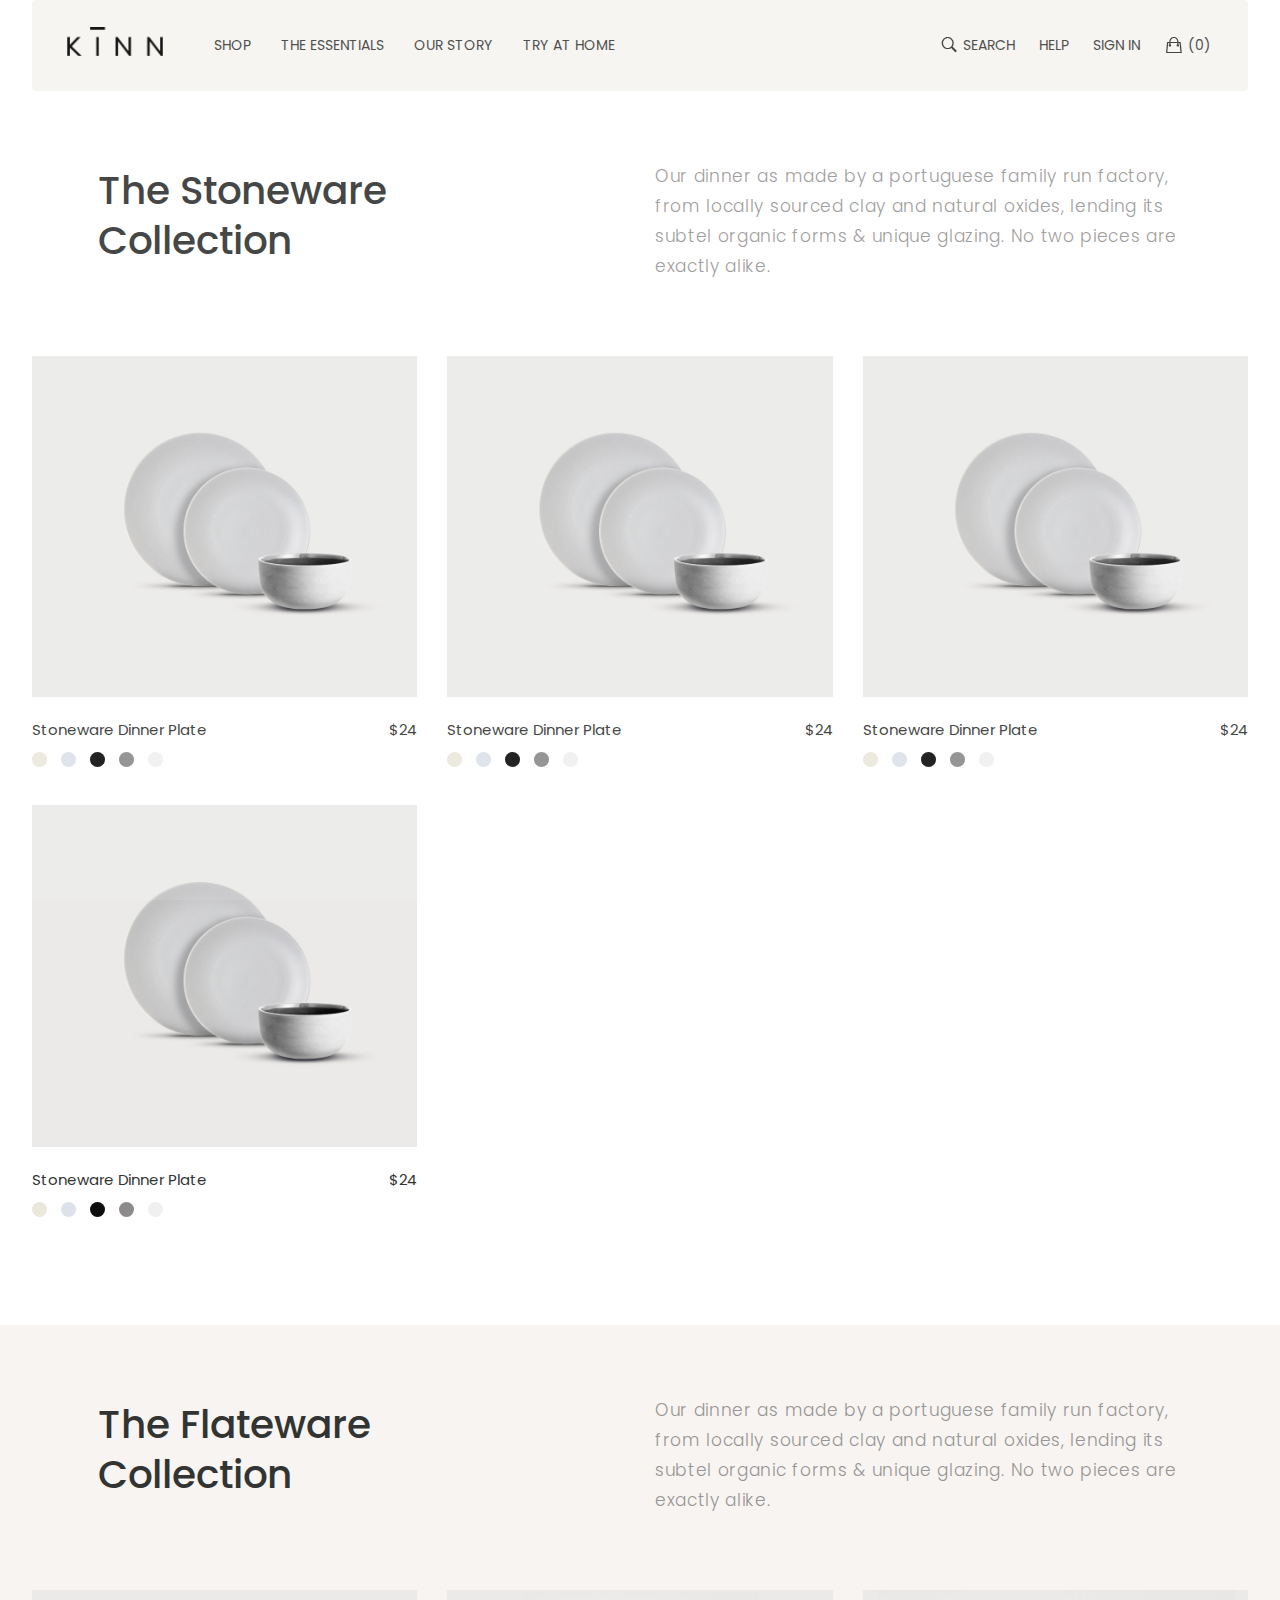
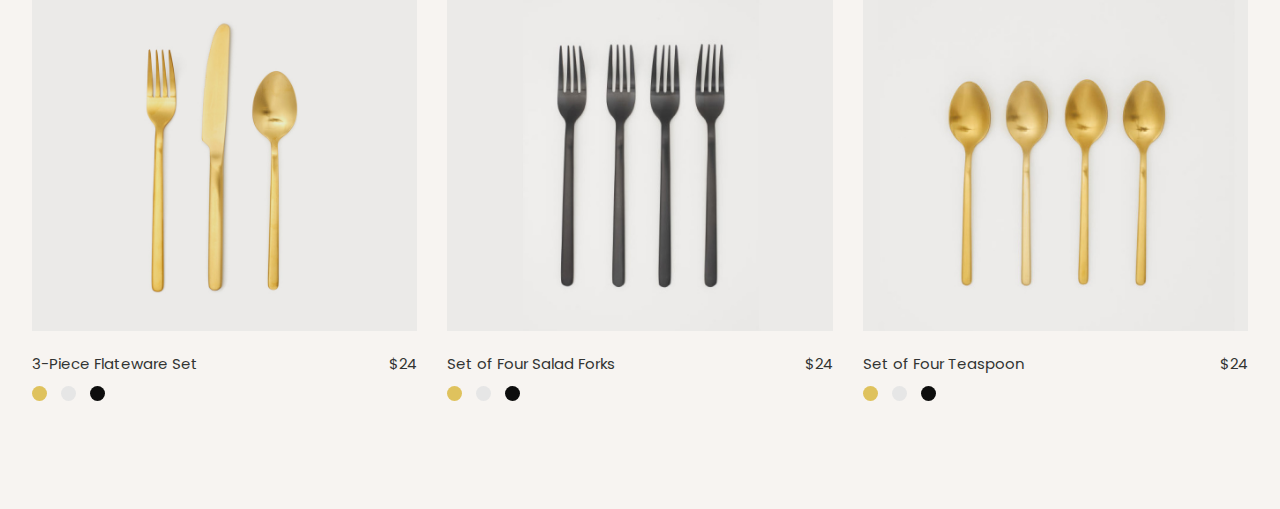
<file: index.html>
<!DOCTYPE html>
<html lang="en">
<head>
	<meta charset="utf-8">
	<meta http-equiv="X-UA-Compatible" content="IE=edge">
	<meta name="viewport" content="width=device-width, initial-scale=1">
	<title>Kinn | Welcome to index</title>
	<!-- Standard -->
	<link rel="shortcut icon" href="#">
	<!-- Latest Bootstrap min CSS -->
	<link rel="stylesheet" href="assets/css/bootstrap.min.css" type="text/css">
	<!-- Dropdownhover CSS -->
	<link rel="stylesheet" href="assets/css/bootstrap-dropdownhover.min.css" type="text/css">
	<!-- latest fonts awesome -->
	<link rel="stylesheet" href="assets/font/css/font-awesome.min.css" type="text/css">
	<!-- simple line fonts awesome -->
	<link rel="stylesheet" href="assets/simple-line-icon/css/simple-line-icons.css" type="text/css">
	<!-- Animate CSS -->
	<link rel="stylesheet" href="assets/css/animate.min.css" type="text/css">
	<!-- Style CSS -->
	<link rel="stylesheet" href="assets/css/style.css" type="text/css">
	<link rel="stylesheet" href="./assets/css/custom.css" type="text/css">

	<!-- HTML5 Shim and Respond.js IE8 support of HTML5 elements and media queries -->
	<!-- WARNING: Respond.js doesn't work if you view the page via file:// -->
	<!--[if lt IE 9]>
      <script src="https://oss.maxcdn.com/libs/html5shiv/3.7.0/html5shiv.js"></script>
      <script src="https://oss.maxcdn.com/libs/respond.js/1.4.2/respond.min.js"></script>
      <![endif]-->
</head>

<body>
	<!--  Preloader  -->
	<div id="preloader">
		<div id="loading"> </div>
	</div>
	<div class="main">
		<header>
			<!--  nav  -->
			<nav class="navbar navbar-inverse navbar-default">

				<div class="navbar-header">
					<button type="button" class="navbar-toggle collapsed" data-toggle="collapse" data-target="#bs-example-navbar-collapse-1"> <span class="sr-only">Toggle navigation</span> <span class="icon-bar"></span> <span class="icon-bar"></span> <span class="icon-bar"></span> </button>
					<a class="navbar-brand" href="#">
						<img src="./assets/images/kinn-logo.png" alt="logo">
					</a>
				</div>
				<!-- Collect the nav links, forms, and other content for toggling -->
				<div class="collapse navbar-collapse" id="bs-example-navbar-collapse-1" data-hover="dropdown" data-animations="fadeIn fadeInLeft fadeInUp fadeInRight">
					<ul class="nav navbar-nav">
						<li class="dropdown">
							<a href="#" class="dropdown-toggle" data-toggle="dropdown" role="button" aria-expanded="false">
								<span>Shop</span>
							</a>
							<ul class="dropdown-menu dropdownhover-bottom" role="menu">
								<li><a href="index-2.html">Home pages 1</a></li>
								<li><a href="index2.html">Home pages 2</a></li>
								<li><a href="index3.html">Home pages 3</a></li>
								<li><a href="index4.html">Home pages 4</a></li>
							</ul>
						</li>
						<li class="dropdown">
							<a href="#">
								<span>The Essentials</span>
							</a>
						</li>
						<li>
							<a href="#" class="dropdown-toggle">
								<span>Our Story</span>
							</a>
						</li>
						<li class="dropdown">
							<a href="#"><span>Try at Home</span></a>
						</li>


					</ul>

					<ul class="nav navbar-nav navbar-right">
						<li>
							<a href="#" data-toggle="modal" data-target=".popup1">
								<img src="assets/images/top-icon1.png" alt="top-icon1">
								<span>Search</span>
							</a>
						</li>
						<li>
							<a href="#">
								<span>Help</span>
							</a>
						</li>
						<li>
							<a href="#">
								<span>Sign In</span>
							</a>
						</li>

						<li class="dropdown">
							<a href="#" class="dropbtn">
								<img src="assets/images/top-icon3.png" alt="top-ico3">
								<span>(0)</span> </a>
							<div class="dropdown-content">
								<div class="cart-content">
									<div class="col-sm-4 col-md-4">
										<img src="./assets/images/p1.jpg" alt="13"></div>
									<div class="col-sm-8 col-md-8">
										<div class="pro-text"> <a href="#">Pellentesque Habitant</a>
											<div class="close">x</div> <strong>$160.00</strong> </div>
									</div>
								</div>
								<div class="cart-content">
									<div class="col-sm-4 col-md-4">
										<img src="./assets/images/p3.jpg" alt="13"></div>
									<div class="col-sm-8 col-md-8">
										<div class="pro-text"> <a href="#">Pellentesque Habitant</a>
											<div class="close">x</div> <strong>$160.00</strong> </div>
									</div>
								</div>
								<div class="total">
									<div class="col-sm-6 col-md-6 text-left"> <span>Shipping :</span>
										<br> <strong>Total :</strong> </div>
									<div class="col-sm-6 col-md-6 text-right"> <strong>$0.00</strong>
										<br> <strong>$160.00</strong> </div>
								</div> <a href="shopping-cart.html" class="cart-btn">VIEW CART </a> <a href="checkout.html" class="cart-btn">CHECKOUT</a> </div>
						</li>


					</ul>
					<!-- /.navbar-collapse -->
				</div>
			</nav>
			<!--  /nav  -->
			<!-- search-popup -->
			<div class="modal fade bs-example-modal-lg search-bg popup1" tabindex="-1" role="dialog">
				<div class="modal-dialog modal-lg" role="document">
					<div class="modal-content search-popup">
						<div class="text-center">
							<a href="#" class="close2" data-dismiss="modal" aria-label="Close">× close</a>
						</div>
						<div class="search-outer">
							<div class="col-md-11"><input type="text" placeholder="Search for products..." /></div>
							<div class="col-md-1 text-right"><a href="#"><i class="fa fa-search" aria-hidden="true"></i></a></div>
						</div>
					</div>
				</div>
			</div>
			<!-- /search-popup -->
		</header>

		<section class="collection-section">
			<div class="collection-header">
				<div class="row">
						<div class="col-md-6">
							<div class="lead-text">
								<h2>The Stoneware Collection</h2>
							</div>
						</div>
						<div class="col-md-6">
							<div class="collection-detail">
									<p>Our dinner as made by a portuguese family run factory, from locally sourced clay and natural oxides, lending its subtel organic forms & unique glazing. No two pieces are exactly alike.</p>
							</div>
						</div>
				</div>
			</div>

			<div class="product-collection-list">
				<div class="row">
					<div class="col-md-4">
						<div class="product-thumb pro-text">
							<div class="pro-img thumb-img">
								<img src="./assets/images/p1.jpg" alt="2" class="img-resposive">
								<!-- .hover-img -->
								<div class="hover-img">
									<ul>
										<li><a href="#"><i class="fa fa-heart-o" aria-hidden="true"></i></a></li>
										<li><a href="#"><i class="fa fa-sliders" aria-hidden="true"></i></a></li>
										<li><a href="#" data-toggle="modal" data-target="#quickModal" data-whatever="@mdo"><i class="fa fa-search" aria-hidden="true"></i></a></li>
									</ul>
								</div>
								<!-- /.hover-img -->
							</div>

							<div class="product-detail">
								<span class="p-name">Stoneware Dinner Plate</span>
								<span>$24</span>
							</div>
							<div class="varients-list">
								<ul>
									<li>
										<span class="v1"></span>
									</li>
									<li>
										<span class="v2"></span>
									</li>
									<li>
										<span class="v3"></span>
									</li>
									<li>
										<span class="v4"></span>
									</li>
									<li>
										<span class="v5"></span>
									</li>
								</ul>
							</div>
						</div>
					</div>
					<div class="col-md-4">
						<div class="product-thumb pro-text">
							<div class="pro-img thumb-img">
								<img src="./assets/images/p1.jpg" alt="2" class="img-resposive">
								<!-- .hover-img -->
								<div class="hover-img">
									<ul>
										<li><a href="#"><i class="fa fa-heart-o" aria-hidden="true"></i></a></li>
										<li><a href="#"><i class="fa fa-sliders" aria-hidden="true"></i></a></li>
										<li><a href="#" data-toggle="modal" data-target="#quickModal" data-whatever="@mdo"><i class="fa fa-search" aria-hidden="true"></i></a></li>
									</ul>
								</div>
								<!-- /.hover-img -->
							</div>

							<div class="product-detail">
								<span class="p-name">Stoneware Dinner Plate</span>
								<span>$24</span>
							</div>
							<div class="varients-list">
								<ul>
									<li>
										<span class="v1"></span>
									</li>
									<li>
										<span class="v2"></span>
									</li>
									<li>
										<span class="v3"></span>
									</li>
									<li>
										<span class="v4"></span>
									</li>
									<li>
										<span class="v5"></span>
									</li>
								</ul>
							</div>
						</div>
					</div>
					<div class="col-md-4">
						<div class="product-thumb pro-text">
							<div class="pro-img thumb-img">
								<img src="./assets/images/p1.jpg" alt="2" class="img-resposive">
								<!-- .hover-img -->
								<div class="hover-img">
									<ul>
										<li><a href="#"><i class="fa fa-heart-o" aria-hidden="true"></i></a></li>
										<li><a href="#"><i class="fa fa-sliders" aria-hidden="true"></i></a></li>
										<li><a href="#" data-toggle="modal" data-target="#quickModal" data-whatever="@mdo"><i class="fa fa-search" aria-hidden="true"></i></a></li>
									</ul>
								</div>
								<!-- /.hover-img -->
							</div>

							<div class="product-detail">
								<span class="p-name">Stoneware Dinner Plate</span>
								<span>$24</span>
							</div>
							<div class="varients-list">
								<ul>
									<li>
										<span class="v1"></span>
									</li>
									<li>
										<span class="v2"></span>
									</li>
									<li>
										<span class="v3"></span>
									</li>
									<li>
										<span class="v4"></span>
									</li>
									<li>
										<span class="v5"></span>
									</li>
								</ul>
							</div>
						</div>
					</div>
				</div>

				<div class="row">
					<div class="col-md-4">
						<div class="product-thumb pro-text">
							<div class="pro-img thumb-img">
								<img src="./assets/images/p1.jpg" alt="2" class="img-resposive">
								<!-- .hover-img -->
								<div class="hover-img">
									<ul>
										<li><a href="#"><i class="fa fa-heart-o" aria-hidden="true"></i></a></li>
										<li><a href="#"><i class="fa fa-sliders" aria-hidden="true"></i></a></li>
										<li><a href="#" data-toggle="modal" data-target="#quickModal" data-whatever="@mdo"><i class="fa fa-search" aria-hidden="true"></i></a></li>
									</ul>
								</div>
								<!-- /.hover-img -->
							</div>

							<div class="product-detail">
								<span class="p-name">Stoneware Dinner Plate</span>
								<span>$24</span>
							</div>
							<div class="varients-list">
								<ul>
									<li>
										<span class="v1"></span>
									</li>
									<li>
										<span class="v2"></span>
									</li>
									<li>
										<span class="v3"></span>
									</li>
									<li>
										<span class="v4"></span>
									</li>
									<li>
										<span class="v5"></span>
									</li>
								</ul>
							</div>
						</div>
					</div>


				</div>
			</div>

		</section>


		<section class="collection-section section-bg">
			<div class="collection-header">
				<div class="row">
						<div class="col-md-6">
							<div class="lead-text">
								<h2>The Flateware Collection</h2>
							</div>
						</div>
						<div class="col-md-6">
							<div class="collection-detail">
									<p>Our dinner as made by a portuguese family run factory, from locally sourced clay and natural oxides, lending its subtel organic forms & unique glazing. No two pieces are exactly alike.</p>
							</div>
						</div>
				</div>
			</div>

			<div class="product-collection-list">
				<div class="row">
					<div class="col-md-4">
						<div class="product-thumb pro-text">
							<div class="pro-img thumb-img">
								<img src="./assets/images/p2.jpg" alt="2" class="img-resposive">
								<!-- .hover-img -->
								<div class="hover-img">
									<ul>
										<li><a href="#"><i class="fa fa-heart-o" aria-hidden="true"></i></a></li>
										<li><a href="#"><i class="fa fa-sliders" aria-hidden="true"></i></a></li>
										<li><a href="#" data-toggle="modal" data-target="#quickModal" data-whatever="@mdo"><i class="fa fa-search" aria-hidden="true"></i></a></li>
									</ul>
								</div>
								<!-- /.hover-img -->
							</div>

							<div class="product-detail">
								<span class="p-name">3-Piece Flateware Set</span>
								<span>$24</span>
							</div>
							<div class="varients-list">
								<ul>
									<li>
										<span class="v6"></span>
									</li>
									<li>
										<span class="v7"></span>
									</li>
									<li>
										<span class="v3"></span>
									</li>
								</ul>
							</div>
						</div>
					</div>
					<div class="col-md-4">
						<div class="product-thumb pro-text">
							<div class="pro-img thumb-img">
								<img src="./assets/images/p3.jpg" alt="2" class="img-resposive">
								<!-- .hover-img -->
								<div class="hover-img">
									<ul>
										<li><a href="#"><i class="fa fa-heart-o" aria-hidden="true"></i></a></li>
										<li><a href="#"><i class="fa fa-sliders" aria-hidden="true"></i></a></li>
										<li><a href="#" data-toggle="modal" data-target="#quickModal" data-whatever="@mdo"><i class="fa fa-search" aria-hidden="true"></i></a></li>
									</ul>
								</div>
								<!-- /.hover-img -->
							</div>

							<div class="product-detail">
								<span class="p-name">Set of Four Salad Forks</span>
								<span>$24</span>
							</div>
							<div class="varients-list">
								<ul>
									<li>
										<span class="v6"></span>
									</li>
									<li>
										<span class="v7"></span>
									</li>
									<li>
										<span class="v3"></span>
									</li>
								</ul>
							</div>
						</div>
					</div>
					<div class="col-md-4">
						<div class="product-thumb pro-text">
							<div class="pro-img thumb-img">
								<img src="./assets/images/p4.jpg" alt="2" class="img-resposive">
								<!-- .hover-img -->
								<div class="hover-img">
									<ul>
										<li><a href="#"><i class="fa fa-heart-o" aria-hidden="true"></i></a></li>
										<li><a href="#"><i class="fa fa-sliders" aria-hidden="true"></i></a></li>
										<li><a href="#" data-toggle="modal" data-target="#quickModal" data-whatever="@mdo"><i class="fa fa-search" aria-hidden="true"></i></a></li>
									</ul>
								</div>
								<!-- /.hover-img -->
							</div>

							<div class="product-detail">
								<span class="p-name">Set of Four Teaspoon</span>
								<span>$24</span>
							</div>
							<div class="varients-list">
								<ul>
									<li>
										<span class="v6"></span>
									</li>
									<li>
										<span class="v7"></span>
									</li>
									<li>
										<span class="v3"></span>
									</li>
								</ul>
							</div>
						</div>
					</div>
				</div>

			</div>

		</section>

	</div>


	<!--  /main  -->


	<script src="assets/js/jquery.js"></script>
	<!-- Bootstrap Core JavaScript -->
	<script src="assets/js/bootstrap.min.js"></script>
	<script src="assets/js/bootstrap-dropdownhover.min.js"></script>
	<!-- Plugin JavaScript -->
	<script src="assets/js/jquery.easing.min.js"></script>
	<script src="assets/js/wow.min.js"></script>
	<!--  Custom Theme JavaScript  -->
	<script src="assets/js/custom.js"></script>


</body>
</html>
</file>
<file: assets/simple-line-icon/css/simple-line-icons.css>
@font-face {
  font-family: 'simple-line-icons';
  src: url('../fonts/Simple-Line-Iconsb26c.eot?v=2.4.0');
  src: url('../fonts/Simple-Line-Iconsb26c.eot?v=2.4.0#iefix') format('embedded-opentype'), url('../fonts/Simple-Line-Iconsb26c.woff2?v=2.4.0') format('woff2'), url('../fonts/Simple-Line-Iconsb26c.ttf?v=2.4.0') format('truetype'), url('../fonts/Simple-Line-Iconsb26c.woff?v=2.4.0') format('woff'), url('../fonts/Simple-Line-Iconsb26c.svg?v=2.4.0#simple-line-icons') format('svg');
  font-weight: normal;
  font-style: normal;
}
/*
 Use the following CSS code if you want to have a class per icon.
 Instead of a list of all class selectors, you can use the generic [class*="icon-"] selector, but it's slower:
*/
.icon-user,
.icon-people,
.icon-user-female,
.icon-user-follow,
.icon-user-following,
.icon-user-unfollow,
.icon-login,
.icon-logout,
.icon-emotsmile,
.icon-phone,
.icon-call-end,
.icon-call-in,
.icon-call-out,
.icon-map,
.icon-location-pin,
.icon-direction,
.icon-directions,
.icon-compass,
.icon-layers,
.icon-menu,
.icon-list,
.icon-options-vertical,
.icon-options,
.icon-arrow-down,
.icon-arrow-left,
.icon-arrow-right,
.icon-arrow-up,
.icon-arrow-up-circle,
.icon-arrow-left-circle,
.icon-arrow-right-circle,
.icon-arrow-down-circle,
.icon-check,
.icon-clock,
.icon-plus,
.icon-minus,
.icon-close,
.icon-event,
.icon-exclamation,
.icon-organization,
.icon-trophy,
.icon-screen-smartphone,
.icon-screen-desktop,
.icon-plane,
.icon-notebook,
.icon-mustache,
.icon-mouse,
.icon-magnet,
.icon-energy,
.icon-disc,
.icon-cursor,
.icon-cursor-move,
.icon-crop,
.icon-chemistry,
.icon-speedometer,
.icon-shield,
.icon-screen-tablet,
.icon-magic-wand,
.icon-hourglass,
.icon-graduation,
.icon-ghost,
.icon-game-controller,
.icon-fire,
.icon-eyeglass,
.icon-envelope-open,
.icon-envelope-letter,
.icon-bell,
.icon-badge,
.icon-anchor,
.icon-wallet,
.icon-vector,
.icon-speech,
.icon-puzzle,
.icon-printer,
.icon-present,
.icon-playlist,
.icon-pin,
.icon-picture,
.icon-handbag,
.icon-globe-alt,
.icon-globe,
.icon-folder-alt,
.icon-folder,
.icon-film,
.icon-feed,
.icon-drop,
.icon-drawer,
.icon-docs,
.icon-doc,
.icon-diamond,
.icon-cup,
.icon-calculator,
.icon-bubbles,
.icon-briefcase,
.icon-book-open,
.icon-basket-loaded,
.icon-basket,
.icon-bag,
.icon-action-undo,
.icon-action-redo,
.icon-wrench,
.icon-umbrella,
.icon-trash,
.icon-tag,
.icon-support,
.icon-frame,
.icon-size-fullscreen,
.icon-size-actual,
.icon-shuffle,
.icon-share-alt,
.icon-share,
.icon-rocket,
.icon-question,
.icon-pie-chart,
.icon-pencil,
.icon-note,
.icon-loop,
.icon-home,
.icon-grid,
.icon-graph,
.icon-microphone,
.icon-music-tone-alt,
.icon-music-tone,
.icon-earphones-alt,
.icon-earphones,
.icon-equalizer,
.icon-like,
.icon-dislike,
.icon-control-start,
.icon-control-rewind,
.icon-control-play,
.icon-control-pause,
.icon-control-forward,
.icon-control-end,
.icon-volume-1,
.icon-volume-2,
.icon-volume-off,
.icon-calendar,
.icon-bulb,
.icon-chart,
.icon-ban,
.icon-bubble,
.icon-camrecorder,
.icon-camera,
.icon-cloud-download,
.icon-cloud-upload,
.icon-envelope,
.icon-eye,
.icon-flag,
.icon-heart,
.icon-info,
.icon-key,
.icon-link,
.icon-lock,
.icon-lock-open,
.icon-magnifier,
.icon-magnifier-add,
.icon-magnifier-remove,
.icon-paper-clip,
.icon-paper-plane,
.icon-power,
.icon-refresh,
.icon-reload,
.icon-settings,
.icon-star,
.icon-symbol-female,
.icon-symbol-male,
.icon-target,
.icon-credit-card,
.icon-paypal,
.icon-social-tumblr,
.icon-social-twitter,
.icon-social-facebook,
.icon-social-instagram,
.icon-social-linkedin,
.icon-social-pinterest,
.icon-social-github,
.icon-social-google,
.icon-social-reddit,
.icon-social-skype,
.icon-social-dribbble,
.icon-social-behance,
.icon-social-foursqare,
.icon-social-soundcloud,
.icon-social-spotify,
.icon-social-stumbleupon,
.icon-social-youtube,
.icon-social-dropbox,
.icon-social-vkontakte,
.icon-social-steam {
  font-family: 'simple-line-icons';
  speak: none;
  font-style: normal;
  font-weight: normal;
  font-variant: normal;
  text-transform: none;
  line-height: 1;
  /* Better Font Rendering =========== */
  -webkit-font-smoothing: antialiased;
  -moz-osx-font-smoothing: grayscale;
}
.icon-user:before {
  content: "\e005";
}
.icon-people:before {
  content: "\e001";
}
.icon-user-female:before {
  content: "\e000";
}
.icon-user-follow:before {
  content: "\e002";
}
.icon-user-following:before {
  content: "\e003";
}
.icon-user-unfollow:before {
  content: "\e004";
}
.icon-login:before {
  content: "\e066";
}
.icon-logout:before {
  content: "\e065";
}
.icon-emotsmile:before {
  content: "\e021";
}
.icon-phone:before {
  content: "\e600";
}
.icon-call-end:before {
  content: "\e048";
}
.icon-call-in:before {
  content: "\e047";
}
.icon-call-out:before {
  content: "\e046";
}
.icon-map:before {
  content: "\e033";
}
.icon-location-pin:before {
  content: "\e096";
}
.icon-direction:before {
  content: "\e042";
}
.icon-directions:before {
  content: "\e041";
}
.icon-compass:before {
  content: "\e045";
}
.icon-layers:before {
  content: "\e034";
}
.icon-menu:before {
  content: "\e601";
}
.icon-list:before {
  content: "\e067";
}
.icon-options-vertical:before {
  content: "\e602";
}
.icon-options:before {
  content: "\e603";
}
.icon-arrow-down:before {
  content: "\e604";
}
.icon-arrow-left:before {
  content: "\e605";
}
.icon-arrow-right:before {
  content: "\e606";
}
.icon-arrow-up:before {
  content: "\e607";
}
.icon-arrow-up-circle:before {
  content: "\e078";
}
.icon-arrow-left-circle:before {
  content: "\e07a";
}
.icon-arrow-right-circle:before {
  content: "\e079";
}
.icon-arrow-down-circle:before {
  content: "\e07b";
}
.icon-check:before {
  content: "\e080";
}
.icon-clock:before {
  content: "\e081";
}
.icon-plus:before {
  content: "\e095";
}
.icon-minus:before {
  content: "\e615";
}
.icon-close:before {
  content: "\e082";
}
.icon-event:before {
  content: "\e619";
}
.icon-exclamation:before {
  content: "\e617";
}
.icon-organization:before {
  content: "\e616";
}
.icon-trophy:before {
  content: "\e006";
}
.icon-screen-smartphone:before {
  content: "\e010";
}
.icon-screen-desktop:before {
  content: "\e011";
}
.icon-plane:before {
  content: "\e012";
}
.icon-notebook:before {
  content: "\e013";
}
.icon-mustache:before {
  content: "\e014";
}
.icon-mouse:before {
  content: "\e015";
}
.icon-magnet:before {
  content: "\e016";
}
.icon-energy:before {
  content: "\e020";
}
.icon-disc:before {
  content: "\e022";
}
.icon-cursor:before {
  content: "\e06e";
}
.icon-cursor-move:before {
  content: "\e023";
}
.icon-crop:before {
  content: "\e024";
}
.icon-chemistry:before {
  content: "\e026";
}
.icon-speedometer:before {
  content: "\e007";
}
.icon-shield:before {
  content: "\e00e";
}
.icon-screen-tablet:before {
  content: "\e00f";
}
.icon-magic-wand:before {
  content: "\e017";
}
.icon-hourglass:before {
  content: "\e018";
}
.icon-graduation:before {
  content: "\e019";
}
.icon-ghost:before {
  content: "\e01a";
}
.icon-game-controller:before {
  content: "\e01b";
}
.icon-fire:before {
  content: "\e01c";
}
.icon-eyeglass:before {
  content: "\e01d";
}
.icon-envelope-open:before {
  content: "\e01e";
}
.icon-envelope-letter:before {
  content: "\e01f";
}
.icon-bell:before {
  content: "\e027";
}
.icon-badge:before {
  content: "\e028";
}
.icon-anchor:before {
  content: "\e029";
}
.icon-wallet:before {
  content: "\e02a";
}
.icon-vector:before {
  content: "\e02b";
}
.icon-speech:before {
  content: "\e02c";
}
.icon-puzzle:before {
  content: "\e02d";
}
.icon-printer:before {
  content: "\e02e";
}
.icon-present:before {
  content: "\e02f";
}
.icon-playlist:before {
  content: "\e030";
}
.icon-pin:before {
  content: "\e031";
}
.icon-picture:before {
  content: "\e032";
}
.icon-handbag:before {
  content: "\e035";
}
.icon-globe-alt:before {
  content: "\e036";
}
.icon-globe:before {
  content: "\e037";
}
.icon-folder-alt:before {
  content: "\e039";
}
.icon-folder:before {
  content: "\e089";
}
.icon-film:before {
  content: "\e03a";
}
.icon-feed:before {
  content: "\e03b";
}
.icon-drop:before {
  content: "\e03e";
}
.icon-drawer:before {
  content: "\e03f";
}
.icon-docs:before {
  content: "\e040";
}
.icon-doc:before {
  content: "\e085";
}
.icon-diamond:before {
  content: "\e043";
}
.icon-cup:before {
  content: "\e044";
}
.icon-calculator:before {
  content: "\e049";
}
.icon-bubbles:before {
  content: "\e04a";
}
.icon-briefcase:before {
  content: "\e04b";
}
.icon-book-open:before {
  content: "\e04c";
}
.icon-basket-loaded:before {
  content: "\e04d";
}
.icon-basket:before {
  content: "\e04e";
}
.icon-bag:before {
  content: "\e04f";
}
.icon-action-undo:before {
  content: "\e050";
}
.icon-action-redo:before {
  content: "\e051";
}
.icon-wrench:before {
  content: "\e052";
}
.icon-umbrella:before {
  content: "\e053";
}
.icon-trash:before {
  content: "\e054";
}
.icon-tag:before {
  content: "\e055";
}
.icon-support:before {
  content: "\e056";
}
.icon-frame:before {
  content: "\e038";
}
.icon-size-fullscreen:before {
  content: "\e057";
}
.icon-size-actual:before {
  content: "\e058";
}
.icon-shuffle:before {
  content: "\e059";
}
.icon-share-alt:before {
  content: "\e05a";
}
.icon-share:before {
  content: "\e05b";
}
.icon-rocket:before {
  content: "\e05c";
}
.icon-question:before {
  content: "\e05d";
}
.icon-pie-chart:before {
  content: "\e05e";
}
.icon-pencil:before {
  content: "\e05f";
}
.icon-note:before {
  content: "\e060";
}
.icon-loop:before {
  content: "\e064";
}
.icon-home:before {
  content: "\e069";
}
.icon-grid:before {
  content: "\e06a";
}
.icon-graph:before {
  content: "\e06b";
}
.icon-microphone:before {
  content: "\e063";
}
.icon-music-tone-alt:before {
  content: "\e061";
}
.icon-music-tone:before {
  content: "\e062";
}
.icon-earphones-alt:before {
  content: "\e03c";
}
.icon-earphones:before {
  content: "\e03d";
}
.icon-equalizer:before {
  content: "\e06c";
}
.icon-like:before {
  content: "\e068";
}
.icon-dislike:before {
  content: "\e06d";
}
.icon-control-start:before {
  content: "\e06f";
}
.icon-control-rewind:before {
  content: "\e070";
}
.icon-control-play:before {
  content: "\e071";
}
.icon-control-pause:before {
  content: "\e072";
}
.icon-control-forward:before {
  content: "\e073";
}
.icon-control-end:before {
  content: "\e074";
}
.icon-volume-1:before {
  content: "\e09f";
}
.icon-volume-2:before {
  content: "\e0a0";
}
.icon-volume-off:before {
  content: "\e0a1";
}
.icon-calendar:before {
  content: "\e075";
}
.icon-bulb:before {
  content: "\e076";
}
.icon-chart:before {
  content: "\e077";
}
.icon-ban:before {
  content: "\e07c";
}
.icon-bubble:before {
  content: "\e07d";
}
.icon-camrecorder:before {
  content: "\e07e";
}
.icon-camera:before {
  content: "\e07f";
}
.icon-cloud-download:before {
  content: "\e083";
}
.icon-cloud-upload:before {
  content: "\e084";
}
.icon-envelope:before {
  content: "\e086";
}
.icon-eye:before {
  content: "\e087";
}
.icon-flag:before {
  content: "\e088";
}
.icon-heart:before {
  content: "\e08a";
}
.icon-info:before {
  content: "\e08b";
}
.icon-key:before {
  content: "\e08c";
}
.icon-link:before {
  content: "\e08d";
}
.icon-lock:before {
  content: "\e08e";
}
.icon-lock-open:before {
  content: "\e08f";
}
.icon-magnifier:before {
  content: "\e090";
}
.icon-magnifier-add:before {
  content: "\e091";
}
.icon-magnifier-remove:before {
  content: "\e092";
}
.icon-paper-clip:before {
  content: "\e093";
}
.icon-paper-plane:before {
  content: "\e094";
}
.icon-power:before {
  content: "\e097";
}
.icon-refresh:before {
  content: "\e098";
}
.icon-reload:before {
  content: "\e099";
}
.icon-settings:before {
  content: "\e09a";
}
.icon-star:before {
  content: "\e09b";
}
.icon-symbol-female:before {
  content: "\e09c";
}
.icon-symbol-male:before {
  content: "\e09d";
}
.icon-target:before {
  content: "\e09e";
}
.icon-credit-card:before {
  content: "\e025";
}
.icon-paypal:before {
  content: "\e608";
}
.icon-social-tumblr:before {
  content: "\e00a";
}
.icon-social-twitter:before {
  content: "\e009";
}
.icon-social-facebook:before {
  content: "\e00b";
}
.icon-social-instagram:before {
  content: "\e609";
}
.icon-social-linkedin:before {
  content: "\e60a";
}
.icon-social-pinterest:before {
  content: "\e60b";
}
.icon-social-github:before {
  content: "\e60c";
}
.icon-social-google:before {
  content: "\e60d";
}
.icon-social-reddit:before {
  content: "\e60e";
}
.icon-social-skype:before {
  content: "\e60f";
}
.icon-social-dribbble:before {
  content: "\e00d";
}
.icon-social-behance:before {
  content: "\e610";
}
.icon-social-foursqare:before {
  content: "\e611";
}
.icon-social-soundcloud:before {
  content: "\e612";
}
.icon-social-spotify:before {
  content: "\e613";
}
.icon-social-stumbleupon:before {
  content: "\e614";
}
.icon-social-youtube:before {
  content: "\e008";
}
.icon-social-dropbox:before {
  content: "\e00c";
}
.icon-social-vkontakte:before {
  content: "\e618";
}
.icon-social-steam:before {
  content: "\e620";
}
</file>
<file: assets/css/style.css>
@import url('https://fonts.googleapis.com/css?family=Rubik:300,300i,400,400i,500,500i,700,700i,900,900i');
@import url('https://fonts.googleapis.com/css?family=Poppins:300,400,500,600,700&amp;subset=devanagari,latin-ext');
html,
body {
	color: #606060;
	font-family: "Poppins", sans-serif;
	font-size: 14px;
	font-style: normal;
	font-weight: 300;
	line-height: 25px;
	overflow: auto;
}
.home3 .navbar-header.home2-nav {
	left: 45%;
	position: absolute;
	margin-left: 0;
}
.clr {
	clear: both;
}
.box-outer {
	background: rgb(255, 255, 255) none repeat scroll 0 0;
	margin: auto;
	width: 1250px;
}
.navbar-brand {
    padding: 7px 36px 0 0;
}
.lbtn {
	border: 2px solid rgb(245, 245, 245);
	color: rgb(31, 31, 31);
	display: inline-block;
	font-size: 14px;
	font-weight: 500;
	margin-top: 15px;
	padding: 8px 40px;
	text-transform: uppercase;
}
.lbtn:hover {
	color: #bc8246;
}
.lbtn {
	border: 3px solid rgb(245, 245, 245);
	color: rgb(31, 31, 31);
	display: inline-block;
	font-size: 14px;
	font-weight: 500;
	margin-top: 30px;
	padding: 8px 40px;
	text-transform: uppercase;
}
a {
	transition: all 0.2s ease 0s;
}
a:hover {
	text-decoration: none;
	transition: all 0.2s ease 0s;
}
#loading {
	background-image: url("../images/loader.gif");
	background-position: center center;
	background-repeat: no-repeat;
	height: 120px;
	left: 50%;
	margin: -100px 0 0 -50px;
	position: absolute;
	top: 50%;
	width: 120px;
}
#preloader {
	background: #fff none repeat scroll 0 0;
	bottom: 0;
	left: 0;
	position: fixed;
	right: 0;
	top: 0;
	z-index: 9999;
}
.navbar-header.home2-nav {
	margin-left: 22%;
}
.col-md-12 .pro-text {
	margin-bottom: 10px;
}
.main header {
    padding: 0 2.5%;
}
img {
	max-width: 100%;
}
.carousel-indicators li {
	background-color: rgb(194, 194, 194);
	border: 1px solid rgb(255, 255, 255);
	border-radius: 10px;
	cursor: pointer;
	display: inline-block;
	height: 10px;
	margin: 1px;
	text-indent: -999px;
	width: 10px;
}
.carousel-indicators .active {
	background: rgba(0, 0, 0, 0) none repeat scroll 0 0;
	border: 2px solid rgb(195, 145, 92);
	height: 12px;
	margin: 0;
	width: 12px;
}
.affix-top {
	top: 50px;
	padding: 0x;
	transition: all 0.5s ease 0s;
}
.affix {
	background: rgb(245, 245, 245) none repeat scroll 0 0 !important;
	position: fixed;
	top: 0;
	transition: all 0.5s ease 0s;
	padding: 10px 0 15px;
}
p {
	letter-spacing: 0.04em;
	margin: 0 0 15px;
}
.tittle {
	padding-bottom: 38px;
	position: relative;
}
.tittle::after {
	background: rgb(235, 235, 235) none repeat scroll 0 0;
	content: "";
	height: 1px;
	left: 0;
	position: absolute;
	top: 36px;
	width: 100%;
}
.tittle h2 {
	background: rgb(255, 255, 255) none repeat scroll 0 0;
	display: inline-block;
	margin-bottom: 15px;
	position: relative;
	padding: 0 100px;
	z-index: 999;
	color: #282828;
	font-weight: 400;
}
.section-padding {
	float: left;
	padding: 50px 0;
	width: 100%;
}
.section-padding.padbt {
	padding-bottom: 0;
}
.menu {
	color: #282828;
	position: absolute;
	right: 63px;
	top: 83px;
	z-index: 999;
}
.menu2 {
	color: #282828;
	position: absolute;
	left: 63px;
	top: 83px;
	z-index: 999;
}
.box-text h2 {
	font-size: 18px;
	margin: 30px 0;
}
.box-text p {
	color: #565656;
}
section {
	float: left;
	width: 100%;
}
.scroll {
	position: fixed;
	right: 30px;
	top: 40%;
	z-index: 9999;
}
.scroll li {
	float: none;
}
.scroll .page-scroll {
	border: 1px solid #2f333e;
	border-radius: 50%;
	height: 15px;
	margin-bottom: 10px;
	padding: 0 !important;
	width: 15px;
}
.scroll .nav>li>a:focus,
.scroll .nav>li>a:hover {
	background-color: #bd8348;
	border: 1px solid #bd8348;
	text-decoration: none;
}
.scroll {
	background: rgba(0, 0, 0, 0) none repeat scroll 0 0;
	border: medium none;
	position: fixed;
	right: 30px;
	top: 40%;
	z-index: 9999;
}
.scroll .navbar-nav>.active>a,
.scroll .navbar-nav>.active>a:focus,
.scroll .navbar-nav>.active>a:hover {
	background-color: #bd8348;
	border: 1px solid #bd8348;
}
#home-slider3 .caption {
	padding: 0 !important;
	width: 100%;
}
#home-slider3 .carousel-inner>.item {
	float: right;
	height: auto;
	overflow: hidden;
	width: 82%;
}
#home-slider3 .right-control {
	background: #000 none repeat scroll 0 0;
	border-radius: 50%;
	bottom: 35px;
	font-size: 20px;
	padding: 7px 15px;
	color: #fff;
	top: inherit;
	right: 52px;
}
#home-slider3 .right-control:hover {
	background: #bd8348 none repeat scroll 0 0;
}
#home-slider3 .left-control {
	background: #000 none repeat scroll 0 0;
	border-radius: 50%;
	bottom: 35px;
	font-size: 20px;
	padding: 7px 15px;
	color: #fff;
	top: inherit;
	left: 52px;
}
#home-slider3 .left-control:hover {
	background: #bd8348 none repeat scroll 0 0;
}
#home-slider3 .carousel-indicators>li {
	border-radius: 0;
	display: block;
	height: 84px;
	margin-top: 8px;
	border: none;
	opacity: .5;
	text-indent: inherit;
	width: 84px;
}
#home-slider3 .carousel-indicators {
	left: 0;
	margin-left: 0;
	position: absolute;
	top: 0;
	width: 100%;
}
#home-slider3 .carousel-indicators .active {
	border: none;
	height: 84px;
	opacity: 1;
}
.home2 .carousel-indicators,
.home3 .carousel-indicators,
.home4 .carousel-indicators {
	bottom: 20px;
}
.owl-size .owl-wrapper-outer {
	z-index: 999;
}
.size-no {
	border: 2px solid #ebebeb;
	text-align: center;
	width: 30px;
}
.size .customNavigation {
	top: 0;
}
.prev2 {
	border: 2px solid #ebebeb;
	border-radius: 0;
	float: left;
	height: 30px;
	line-height: 9px;
	margin-left: -40px;
	width: 38px;
}
.next2 {
	border: 2px solid #ebebeb;
	border-radius: 0;
	height: 30px;
	line-height: 9px;
	margin-right: -50px;
	width: 38px;
	float: right;
}
.btn.prev2 i,
.btn.next2 i {
	color: #282828;
	font-size: 18px;
	line-height: 13px;
}
.size .owl-demo-outer {
	margin-left: 45px;
	width: 51%;
}
.prev3 {
	border: 2px solid #ebebeb;
	border-radius: 0;
	float: left;
	height: 30px;
	line-height: 9px;
	margin-left: -40px;
	width: 38px;
}
.next3 {
	border: 2px solid #ebebeb;
	border-radius: 0;
	height: 30px;
	line-height: 9px;
	margin-right: -50px;
	width: 38px;
	float: right;
}
.btn.prev3 i,
.btn.next3 i {
	color: #282828;
	font-size: 18px;
	line-height: 13px;
}
.color1 {
	background: #54574e none repeat scroll 0 0;
	float: left;
	height: 29px;
	width: 30px;
}
.color2 {
	background: #7d5959 none repeat scroll 0 0;
	float: left;
	height: 29px;
	width: 30px;
}
.color3 {
	background: #c9b8ab none repeat scroll 0 0;
	float: left;
	height: 29px;
	width: 30px;
}
.color4 {
	background: #1f4e83 none repeat scroll 0 0;
	float: left;
	height: 29px;
	width: 30px;
}
.color5 {
	background: #8e603a none repeat scroll 0 0;
	float: left;
	height: 29px;
	width: 30px;
}
.best-seller .title {
	position: relative;
	text-align: center;
}
.best-seller .title::before {
	background: #000 none repeat scroll 0 0;
	bottom: 0;
	content: "";
	height: 2px;
	margin-left: -25px;
	position: absolute;
	width: 57px;
}
.best-seller .title>h2 {
	font-family: "Playfair Display", serif !important;
	font-size: 30px !important;
	font-weight: 700 !important;
	text-transform: capitalize !important;
}
.home-slider4 .carousel-inner>.item {
	height: 530px !important;
}
.home-slider4 .carousel-indicators>li {
	width: 96px !important;
}
.home-slider4 .left-control {
	left: 0px !important;
}
.home-slider4 .right-control {
	right: 0px !important;
}
.modal-popup .modal-dialog {
	width: 900px;
	margin-top: 150px;
}
.modal-popup .modal-content {
	background: rgba(0, 0, 0, 0) url("../images/popup-bg.jpg") repeat scroll 0 0 !important;
	border: 1px solid rgba(0, 0, 0, 0.2);
	border-radius: 0px;
	box-shadow: 0 3px 9px rgba(0, 0, 0, 0.5);
	outline: 0 none;
	position: relative;
	padding-bottom: 25px;
}
.modal-popup .close {
	background: #bd8348 none repeat scroll 0 0 !important;
	color: #fff;
	float: right;
	font-size: 12px;
	font-weight: 100;
	line-height: 1;
	opacity: 1;
	padding: 7px;
	position: relative;
	text-shadow: 0 1px 0 #fff;
	z-index: 999;
}
.modal-popup img {
	margin-left: -50px;
	margin-top: -71px;
	max-width: 400px;
}
.pt-20 {
	padding-top: 20px;
}
.modal-popup .form-control {
	border: 1px solid #e8e8e8;
	border-radius: 0;
	box-shadow: none;
	color: #888888;
	font-size: 12px;
	height: 50px;
	margin: 40px auto auto;
	width: 80%;
}
.modal-popup .btn-black {
	background: #282828;
	border-radius: 0;
	color: rgb(255, 255, 255);
	margin: 20px 0;
	padding: 15px 0;
	text-transform: uppercase;
	width: 50%;
}
.modal-popup .btn-black:hover {
	background: #bd8348;
}

/*----------- home4-bg -----------------------*/

.search-popup {
	background: rgba(0, 0, 0, 0) none repeat scroll 0 0;
	border: medium none;
	box-shadow: 0 0 0;
	margin-top: 200px;
	text-transform: uppercase;
}
.search-bg {
	background: #f5f5f5;
	opacity: 1;
}
.close2 {
	color: #A98B69;
	cursor: pointer;
	font-size: 14px;
}
.search-bg a i {
	color: #A98B69;
	font-size: 18px;
}

/*----------- home4-bg -----------------------*/

.home4-bg {
	background: #f5f5f5;
}
.home4-bg .banner-outer {
	margin-bottom: 50px;
}
.home4-bg .nav.navbar-nav.home2-nav {
	margin-left: 14%;
}
.home4-bg .caption {
	padding-left: 100px;
	padding-top: 150px !important;
}
.home4-bg .carousel-inner>.item {
	height: 522px;
	overflow: hidden;
}
.home4-bg .carousel-indicators {
	left: 50%;
}
.home4-bg .banner-text h3 {
	color: rgb(31, 31, 31);
	font-size: 16px;
}
.home4-bg .banner-text2 a {
	color: rgb(163, 163, 163);
	float: left;
	padding: 0;
	font-family: inherit;
	font-weight: inherit;
	margin-top: 0;
	border: none;
	text-transform: inherit;
	font-size: 12px;
}
.home4-bg footer {
	background: rgba(0, 0, 0, 0) none repeat scroll 0 0;
	margin-top: 50px;
}
.home4-bg .f-weghit2 h4 {
	color: #282828;
}
.home4-bg .f-weghit2 a {
	color: #a2a2a2;
}
.home4-bg .f-weghit2 a:hover {
	color: #282828;
}
.home4-bg .copayright {
	border-top: 1px solid #ddd;
	padding: 30px 30px 0;
}

/*--------- filtr-item -----------------*/

.color>ul {
	padding: 0;
}
.color li a {
	border: 1px solid rgb(235, 235, 235);
	border-radius: 30px;
	float: left;
	margin-right: 5px;
	padding: 5px;
}
.color li {
	display: inline;
}
.color li span {
	background: rgb(0, 0, 0) none repeat scroll 0 0;
	border-radius: 30px;
	float: left;
	height: 14px;
	width: 14px;
}
.color li .color-1>span {
	background: rgb(251, 175, 93) none repeat scroll 0 0;
}
.color li .color-1:hover {
	border: 1px solid rgb(251, 175, 93);
}
.color li .color-2>span {
	background: #1cbbb4;
}
.color li .color-2:hover {
	border: 1px solid #1cbbb4;
}
.color li .color-3>span {
	background: #f06eaa;
}
.color li .color-3:hover {
	border: 1px solid #f06eaa;
}
.color li .color-4>span {
	background: #004a80;
}
.color li .color-4:hover {
	border: 1px solid #004a80;
}
.color li .color-5>span {
	background: #c69c6d;
}
.color li .color-5:hover {
	border: 1px solid #c69c6d;
}
.color li .color-6>span {
	background: #82ca9c;
}
.color li .color-6:hover {
	border: 1px solid #82ca9c;
}
.color li .color-7>span {
	background: #252525;
}
.color li .color-7:hover {
	border: 1px solid #252525;
}
.color {
	float: left;
	width: 100%;
}
.filtr-item {
	padding: 1rem;
	overflow: hidden;
}
.item-desc {
	background-color: rgba(0, 0, 0, 0.5);
	color: white;
	position: absolute;
	text-transform: uppercase;
	text-align: center;
	padding: 1rem;
	z-index: 1;
	bottom: 1rem;
	left: 1rem;
	right: 1rem;
	display: none;
}

/* Filter controls */

.simplefilter {
	text-align: center;
	padding: 0px;
	margin-bottom: 50px;
}
.simplefilter li,
.multifilter li,
.sortandshuffle li {
	color: white;
	cursor: pointer;
	display: inline-block;
	text-transform: uppercase;
	padding: .5rem 1rem;
}
.simplefilter li {
	background: rgba(0, 0, 0, 0) none repeat scroll 0 0;
	color: #282828;
	font-size: 15px;
	margin: 0 10px;
}
.simplefilter li.active {
	background: none;
	border-bottom: 2px solid;
	color: #bd8348;
}
.multifilter li {
	background-color: #4b9eff;
}
.multifilter li.active {
	background-color: #2265b4;
}

/* Shuffle and sort controls */

select {
	padding: 1rem 1rem;
	text-transform: uppercase;
}
.sortandshuffle .shuffle-btn {
	background-color: #dec800;
}
.sortandshuffle .sort-btn {
	background-color: #de0000;
}
.sortandshuffle .sort-btn.active {
	background-color: #9d0000;
}

/* Search control */

.search-row {
	margin-left: 2.5rem;
}
.filtr-search {
	padding: 0.5rem;
	text-transform: uppercase;
}
.blog {
	padding: 50px 0 0;
}
.blog-img {
	position: relative;
}
.blog-img-hover {
	height: 100%;
	padding: 25%;
	position: absolute;
	text-align: center;
	top: 0;
	width: 100%;
}
.blog-img-hover a {
	background: #bd8348 none repeat scroll 0 0;
	border-radius: 50%;
	color: #fff;
	display: block;
	font-size: 22px;
	height: 50px;
	margin: auto;
	padding: 15px;
	width: 50px;
}
.hank {
	margin: 15px 0 10px;
}
.hank a {
	color: #282828;
	font-size: 18px;
	font-weight: 500;
	text-decoration: none;
}
.hank a:hover {
	color: #bd8348;
}
.time .date {
	color: #9f9f9f;
}
.time span {
	color: #bd8348;
}
.blog-img-hover {
	opacity: 0;
}
.blog-img-hover:hover {
	opacity: 1;
}
.blog-img img {
	width: 100%;
}
.inner-blog-header {
	background: rgba(0, 0, 0, 0) url("../images/blog-header.jpg") no-repeat scroll 0 0 / cover !important;
}
.wg-title {
	border-bottom: 2px solid #ddd;
	color: #333333;
	float: left;
	font-family: "Playfair Display", serif;
	font-size: 20px;
	font-weight: 700;
	letter-spacing: 0;
	margin-bottom: 20px;
	margin-top: 0;
	padding-bottom: 20px;
	text-transform: capitalize;
	width: 100%;
}
.left_menu ul li::after {
	background: #5cb1e2 none repeat scroll 0 0;
	bottom: 0;
	content: "";
	height: 2px;
	left: 0;
	position: absolute;
	transition: all 0.5s ease 0s;
	width: 0;
}
.zcube-recent-posts-widget-with-thumbnails>ul {
	float: left;
	margin-bottom: 50px;
}
.left_menu ul li {
	border-bottom: 1px solid #e5e5e5;
	line-height: 50px;
	list-style: inside none none;
}
.zcube-recent-posts-widget-with-thumbnails ul li .recent-thumb {
	margin-right: 20px;
	min-width: 60px;
	position: relative;
	float: left;
}
.zcube-recent-posts-widget-with-thumbnails ul li {
	float: left;
	line-height: 50px;
	list-style: inside none none;
	margin-bottom: 10px;
}
.zcube-recent-posts-widget-with-thumbnails ul li .recent-detail .zcube-post-title {
	color: #333333;
	font-size: 12px;
	line-height: 18px;
}
.zcube-recent-posts-widget-with-thumbnails>ul {
	padding: 0;
}
.left_menu.blog-lft>ul {
	padding: 0;
}
.zcube-recent-posts-widget-with-thumbnails ul li a {
	color: #333333;
	text-transform: capitalize;
	transition: all 0.5s ease 0s;
}
.left_menu.blog-lft a {
	color: #6f6f6f;
	font-size: 14px;
	text-decoration: none;
}
.left_menu.blog-lft a:hover {
	color: #bd8348;
}
blockquote {
	background: rgba(0, 0, 0, 0) url("../images/qoute-icon.png") no-repeat scroll 8px 12px;
	font-size: 16px;
	font-style: italic;
	margin: 20px 0 40px;
	padding: 10px 45px;
	position: relative;
	border-left: 2px solid rgb(189, 132, 72);
}
.blog-deatils .hank a {
	display: inline-table;
	font-size: 26px;
	margin-top: 20px;
}
.blog-deatils .col-md-4 .hank a {
	font-size: 16px;
}
.blog-tags-social .blog-tag a {
	border-radius: 0;
	color: #8e9699;
	font-size: 11px;
	line-height: 36px;
	margin-left: 10px;
}
.blog-social .social-list {
	display: inline-block;
	margin: 0;
	padding: 0;
}
.blog-social .social-list li {
	display: inline-block;
	list-style: outside none none;
	padding: 0 15px 0 0;
}
.blog-social .social-list li .fa {
	color: #a2a2a2;
	display: block;
	font-size: 14px;
	text-align: center;
}
.blog-social.col-md-6>strong {
	margin-right: 15px;
}
.blog-tags-social {
	border-bottom: 1px solid #ddd;
	border-top: 1px solid #ddd;
	float: left;
	margin-bottom: 50px;
	margin-top: 50px;
	padding: 10px 0;
	width: 100%;
}
.blog-img2 {
	margin: 50px 0;
}
.blog-text-post a {
	color: #222626;
}
.left_menu.blog-lft li {
	border: medium none;
	line-height: 30px;
	padding: 0;
}
.reply {
	color: #282828;
	font-size: 14px;
}
.comment-post-img .hank a {
	font-size: 18px;
}
.comments-area .offset2 {
	margin-left: 137px;
}
.blog-text-post a {
	color: #222626;
}
.bdrright img {
	border: 5px solid #f5f5f5;
	border-radius: 50%;
}
.bdr3 {
	border-bottom: 1px solid #ddd;
	margin-bottom: 30px;
}
.comment-post-img {
	float: left;
	width: 100%;
	padding: 10px 0 0;
}
.comment-post-img>h2 {
	font-size: 22px;
	font-weight: 400;
	margin-bottom: 50px;
	position: relative;
	color: #282828;
}
.comments-area h2 {
	font-size: 22px;
	font-weight: 400;
	margin-bottom: 50px;
	position: relative;
	color: #282828;
}
#respond {
	float: left;
	margin-bottom: 100px;
	width: 100%;
}
#respond>h2 {
	font-size: 22px;
	font-weight: 400;
	margin-bottom: 50px;
	position: relative;
	color: #282828;
}
#comments #commentform p input[type="text"],
#comments #commentform p textarea {
	border: 1px solid #ddd;
	border-radius: 0;
	font-size: 13px;
	padding: 10px;
	width: 100%;
}
#comments #commentform p textarea {
	height: 100px;
	width: 100%;
}
#comments #commentform p {
	margin: 0 0 10px;
}
#comments #commentform p.form-submit input {
	background: #222626 none repeat scroll 0 0;
	border-radius: 0;
	color: #fff;
	font-size: 13px;
	font-weight: 300;
	line-height: 24px;
	margin-top: 40px;
	text-transform: uppercase;
}
#comments #respond {
	padding-top: 50px;
}
#comments #commentform p.comment-form-author,
#comments #commentform p.comment-form-email {
	float: left;
	width: 100%;
}
.comments-area .offset2 {
	margin-left: 116px;
}
.social-list {
	margin-top: 10px;
}
.comment-respond.comment-replay {
	border-top: 1px solid rgb(233, 233, 233);
	float: left;
	margin-top: 50px;
	padding-top: 20px;
	width: 100%;
}
.comment-replay h3 {
	margin-bottom: 35px;
}
.recent-detail {
	float: left;
}
.latest-posts li {
	float: left;
	margin-bottom: 30px;
	width: 100%;
}
.latest-posts>ul {
	list-style: outside none none;
	padding: 0;
}
.latest-posts li .col-md-3.col-sm-3 {
	padding: 0;
}
.latest-posts li span {
	color: rgb(162, 162, 162);
}
.latest-posts .pro-text a {
	display: inline;
}
.latest-posts .pro-text a:hover {
	color: rgb(189, 131, 72);
}
.latest-posts .col-sm-9.col-md-9 {
	padding-left: 10px;
	padding-right: 0;
}
.latest-posts .pro-text p {
	margin-bottom: 0;
}
.latest-posts .hello {
	color: rgb(189, 131, 72);
}

/*====================================
=            masonry Page            =
====================================*/

.masonry {
	display: block;
	-webkit-column-gap:15px;
	-moz-column-gap: 15px;
	column-gap: 15px;
}

/* 5 columns */

.masonry.masonry-columns-5 {
	-webkit-column-count: 5;
	-moz-column-count: 5;
	column-count: 5;
}
@media(max-width: 1170px) {
	.masonry.masonry-columns-5 {
		-webkit-column-count: 4;
		-moz-column-count: 4;
		column-count: 4;
	}
}

/*-4 columns------*/

.masonry.masonry-columns-4 {
	-webkit-column-count: 4;
	-moz-column-count: 4;
	column-count: 4;
}

/*-3 columns------*/

.masonry.masonry-columns-3 {
	-webkit-column-count: 3;
	-moz-column-count: 3;
	column-count: 3;
}

/*-2 columns------*/

.masonry.masonry-columns-2 {
	-webkit-column-count: 2;
	-moz-column-count: 2;
	column-count: 2;
}

/*-1 columns------*/

.masonry.masonry-columns-1 {
	-webkit-column-count: 1;
	-moz-column-count: 1;
	column-count: 1;
}

/*--------Responsive---------*/

@media(max-width: 991px) {
	.masonry.masonry-columns-4,
	.masonry.masonry-columns-5 {
		-webkit-column-count: 3;
		-moz-column-count: 3;
		column-count: 3;
	}
}
@media(max-width: 767px) {
	.masonry.masonry-columns-4,
	.masonry.masonry-columns-5,
	.masonry.masonry-columns-3 {
		-webkit-column-count: 2;
		-moz-column-count: 2;
		column-count: 2;
	}
}
@media(max-width: 540px) {
	.masonry.masonry-columns-4,
	.masonry.masonry-columns-5,
	.masonry.masonry-columns-3,
	.masonry.masonry-columns-2 {
		-webkit-column-count: 1;
		-moz-column-count: 1;
		column-count: 1;
	}
}
.masonry .masonry-item {
	display: inline-block !important;
	width: 100% !important;
	max-width: 100% !important;
	position: relative;
	display: block;
	padding: 3px;
	background-color: #fff;
	border: 1px solid #e5e5e5;
	border-radius: .25rem;
	float: none !important;
	margin-right: 0 !important;
	margin-bottom: 0 !important;
	margin-bottom: 2.25rem !important;
}
.masonry .masonry-item {
	display: inline-block;
	margin-bottom: 20px;
	width: 100%;
	padding: 10px;
	border: 1px solid transparent;
	transition: all 0.4s ease-in-out;
}
.masonry .masonry-item .post-title {
	font-size: 20px;
}
.masonry .masonry-item .post-info {
	color: #999;
	text-transform: uppercase;
}
.masonry .masonry-item p {
	color: #666;
}
.masonry .masonry-item .read-more {
	color: #27c2aa;
}
.masonry .masonry-item .tag-comment {
	border-top: 1px solid #f0f0f0;
	margin-top: 10px;
	padding: 5px 0;
	color: #999;
}

/*--------- sidenav -----------------*/

.sidenav {
	height: 0;
	width: 100%;
	position: fixed;
	z-index: 9999;
	top: 0;
	left: 0;
	background-color: #111;
	overflow-x: hidden;
	transition: 0.5s;
	padding-top: 0px;
}
.sidenav a {
	padding: 8px 8px 8px 32px;
	text-decoration: none;
	color: #818181;
	display: block;
	transition: 0.3s;
	font-weight: 500;
}
.sidenav a:hover,
.offcanvas a:focus {
	color: #f1f1f1;
}
.sidenav .closebtn {
	font-size: 14px;
}
.openmenu {
	background: rgba(0, 0, 0, 0) none repeat scroll 0 0;
	border: 0;
	box-shadow: none;
	margin-top: 100px;
}
.openmenu .navbar-nav {
	float: none;
	margin: auto;
	width: 50%;
}
.openmenu .dropdown-menu {
	background: rgba(0, 0, 0, 0) none repeat scroll 0 0;
	min-width: 100%;
	padding-bottom: 25px;
	border: none;
	box-shadow: none;
	position: relative;
	text-align: center;
}
.openmenu .dropdown-menu li {
	display: inline;
}
.openmenu .navbar-nav>li::before {
	background: #ddd none repeat scroll 0 0;
	content: "";
	height: 1px;
	left: 40%;
	position: absolute;
	width: 100px;
}
.openmenu .navbar-nav>li:first-child::before {
	background: rgba(0, 0, 0, 0) none repeat scroll 0 0;
}
.openmenu .dropdown-menu>li>a {
	color: #474747;
	display: inline;
	font-size: 12px;
	font-weight: 500;
	padding: 3px 10px;
}
.openmenu .top-sicon li {
	display: inline;
	float: left;
}
.openmenu .top-sicon {
	margin: auto;
	text-align: center;
	width: 13%;
}
.openmenu .navbar-nav>li {
	float: none;
	text-align: center;
	width: 100%;
}
.openmenu .active>a {
	background: rgba(0, 0, 0, 0) none repeat scroll 0 0 !important;
	color: #bd8348 !important;
}
.openmenu.navbar-nav>li>a:focus,
.openmenu .navbar-nav>li>a:hover {
	background-color: transparent;
	color: #bd8348;
}
.openmenu li a {
	text-transform: uppercase;
}
.openmenu .open .dropdown-toggle {
	background: rgba(0, 0, 0, 0) none repeat scroll 0 0 !important;
	color: #bd8348 !important;
}
.openmenu .dropdown-menu>li>a:focus,
.openmenu .dropdown-menu>li>a:hover {
	background: rgba(0, 0, 0, 0) none repeat scroll 0 0;
	color: #bd8348 !important;
	text-decoration: none;
}
.openmenu .top-sicon a {
	background: #272727 none repeat scroll 0 0;
	border-radius: 50%;
	height: 34px;
	margin-right: 10px;
	padding: 6px 10px;
	color: #5b5b5b;
	width: 34px;
}
.openmenu .top-sicon a:hover {
	background: #bd8348 none repeat scroll 0 0;
	border-radius: 50%;
	height: 34px;
	margin-right: 10px;
	padding: 6px 10px;
	color: #fff;
	width: 34px;
}
@media screen and (max-height: 450px) {
	.sidenav {
		padding-top: 15px;
	}
	.sidenav a {
		font-size: 18px;
	}
}
li a,
.dropbtn {}
li a:hover,
.dropdown:hover .dropbtn {}
li.dropdown {
	display: inline-block;
}
.dropdown-content {
	background-color: #fff;
	box-shadow: 0 8px 16px 0 rgba(0, 0, 0, 0.2);
	display: none;
	min-width: 365px;
	position: absolute;
	right: 0;
	z-index: 999;
	padding-bottom: 10px;
}
.dropdown-content a {
	color: black;
	padding: 12px 16px;
	text-decoration: none;
	display: block;
	text-align: left;
}
.dropdown-content a:hover {
	background-color: #f1f1f1
}
.dropdown:hover .dropdown-content {
	display: block;
}
.logo3 {
	float: left;
	margin-top: 10px;
}
.container-fliude {
	padding: 20px 0;
}
.nav.navbar-nav.home2-nav {
	margin-left: 25%;
}
.navbar-inverse .navbar-nav>li>a:focus,
.navbar-inverse .navbar-nav>li>a:hover {
	background-color: transparent;
	color: #bd8348;
}
.navbar-inverse .navbar-nav>.open>a,
.navbar-inverse .navbar-nav>.open>a:focus,
.navbar-inverse .navbar-nav>.open>a:hover {
	background: rgba(0, 0, 0, 0) none repeat scroll 0 0;
	color: #bd8348;
}
.navbar.navbar-inverse.navbar-default {
    background: #f7f4f1;
    border: medium none;
    padding-top: 20px;
    padding-bottom: 20px;
    padding-left: 35px;
    padding-right: 25px;
    margin-bottom: 0px;
}
.mega-menu {
	left: -217px;
	padding: 37px 20px 0;
	width: 1024px;
}
.home3 .mega-menu {
	left: -85px;
}
.navbar-nav>li>.dropdown-menu {
	margin-top: 20px;
}
.dropdown-menu>li>a {
	font-weight: 500;
	padding: 12px 20px;
}
.mega-menu ul {
	border-right: 1px solid rgb(245, 245, 245);
	float: left;
	margin-bottom: 30px;
	margin-right: 20px;
	padding: 0;
	width: 29.333%;
}
.mega-menu li {
	display: list-item;
	list-style: outside none none;
	margin-bottom: 15px;
}
.mega-menu li a {
	color: #a2a2a2;
	text-decoration: none;
}
.mega-menu li a:hover {
	color: rgb(189, 131, 72);
}
.mega-menu strong {
	color: #282828;
	float: left;
	font-weight: 500;
	margin-bottom: 8px;
	text-transform: uppercase;
	width: 100%;
}

/*-- top header wrapper --*/

.top-header-wrapper>ul {
	float: right;
	margin-top: 15px;
	padding: 0;
}
.top-header-wrapper ul li {
	display: inline;
	position: relative;
	padding-left: 10px;
}
.top-header-wrapper sup {
	background: #bd8348 none repeat scroll 0 0;
	border-radius: 50%;
	color: #fff;
	height: 20px;
	line-height: 22px;
	position: absolute;
	right: 40px;
	text-align: center;
	top: -6px;
	width: 20px;
}
.top-header {
	position: absolute;
	right: 66px;
	top: 74px;
	z-index: 1000;
}
.top-header2 {
	position: relative !important;
	right: 0 !important;
	top: 0 !important;
}
.top-head {
	float: left;
	position: relative;
	width: 100%;
	z-index: 99;
	padding-top: 10px;
}
.top-head-black {
	background: #282828 none repeat scroll 0 0;
	color: #777777;
	float: left;
	padding: 24px 0;
	width: 100%;
	margin-top: 10px;
}
.menu3 {
	float: left;
	margin-top: 6px;
}
.menu3 ul {
	list-style: outside none none;
	padding: 0;
}
.menu3 ul li {
	border-right: 1px solid #dad8d9;
	display: inline;
	padding: 0 30px;
	float: left;
	position: relative;
}
.top-head .top-header .top-header-wrapper ul {
	float: right;
	padding: 10px 0;
	width: auto;
}
.top-head-black span {
	margin-left: 15px;
}
.top-head-black .col-md-4 {
	border-right: 1px solid #363636;
}
.top-head-black .col-md-4:last-child {
	border: medium none;
}
.menu3 ul li:last-child {
	border: medium none;
}
.logo4 {
	float: left;
	padding-top: 7px;
	width: 100%;
}
.top-header .top-header-wrapper ul li {
	display: inline;
	position: relative;
}
.top-header .top-header-wrapper ul {
	margin: auto;
	padding: 10px 0;
	width: 243px;
}
.cart-content {
	display: table;
	margin: auto;
	padding: 20px 0;
	width: 90%;
}
.cart-content .pro-text a {
	color: #717171;
	display: block;
	padding: 0px;
	font-size: 14px;
}
.cart-content .pro-text a:hover {
	background: none;
	color: #bd8348;
	display: block;
	padding: 0px;
	font-size: 14px;
}
.cart-btn {
	border: 2px solid #282828;
	display: table !important;
	float: left;
	font-size: 12px;
	font-weight: 600;
	margin: 5px 18px;
	padding: 13px 0 !important;
	text-align: center !important;
	text-decoration: none !important;
	text-transform: uppercase;
	width: 90%;
}
.cart-btn:hover {
	background: #282828 !important;
	color: #fff;
}
.total {
	border-top: 1px solid rgb(245, 245, 245);
	margin: auto;
	padding: 20px 0;
	width: 90%;
	display: table;
}
.total strong {
	font-family: "Rubik", sans-serif;
	font-weight: 400;
}
.cart-content .pro-text strong {
	color: #bd8348;
}
.cart-content .close {
	color: #f5f5f5;
	font-size: 13px;
	font-weight: 100;
	position: absolute;
	right: 0;
	top: 6px;
}
.search-outer input {
	background: rgba(0, 0, 0, 0) none repeat scroll 0 0;
	border: medium none;
	color: #000;
	font-size: 14px;
	width: 100%;
}
.search-outer {
	border-bottom: 1px solid #282828;
	float: left;
	margin-top: 100px;
	padding-bottom: 16px;
	width: 100%;
}

/*----------- header -----------------------*/

header {
	position: relative;
}
.logo {
	left: 63px;
	position: absolute;
	top: 83px;
	z-index: 999;
}
.logo2 {
	left: 0;
	position: absolute;
	text-align: center;
	top: 83px;
	width: 100%;
	z-index: 999;
}
.header-text {
	background: rgba(0, 0, 0, 0.5) none repeat scroll 0 0;
	display: block;
	float: none;
	font-size: 18px;
	margin: 150px auto;
	padding: 42px !important;
	width: 700px;
}
.header-text h2 {
	font-size: 45px;
	margin-bottom: 30px;
}
.header-text h3 {
	font-size: 30px;
	margin-bottom: 30px;
}
.header-text p {
	margin-bottom: 30px;
}
.header-text h2 span {
	color: orange;
}
.header-btn {
	border: 2px solid #fff;
	color: #fff;
	display: block;
	font-size: 22px;
	line-height: 42px;
	margin: 50px auto auto;
	text-align: center;
	width: 235px;
	transition: all 0.35s ease 0s;
}
.header-btn:hover {
	border: 2px solid #ff6000;
	color: #ff6000;
	text-decoration: none;
	transition: all 0.35s ease 0s;
}
.btn-ornge {
	background: rgba(0, 0, 0, 0) none repeat scroll 0 0;
	border: 2px solid;
	border-radius: 0;
	width: 250px;
	font-size: 18px;
	transition: all 0.35s ease 0s;
}
.btn-ornge:hover {
	border: 2px solid #ffae00;
	color: #ffae00;
	background: rgba(0, 0, 0, 0) none repeat scroll 0 0;
	transition: all 0.35s ease 0s;
}
.carousel-inner>.item {
	height: 830px;
	overflow: hidden;
}
.burse {
	background: rgba(0, 0, 0, 0) url("../images/burse-bg.html") no-repeat scroll left 191px;
	padding-left: 66px;
}
.burse h2 {
	font-size: 55px !important;
	margin-top: 15px !important;
}
.caption {
	color: #282828;
	display: block;
	margin-bottom: auto;
	margin-left: auto;
	margin-right: auto;
	padding-top: 300px !important;
	position: relative;
	text-transform: uppercase;
	width: 1172px;
	z-index: 999;
}
.caption.brunello {
	padding-top: 150px !important;
	height: 700px;
	width: 100%;
}
.caption.brunello h2 {
	font-size: 45px;
	font-weight: 100;
	margin-top: 20px;
	text-transform: capitalize;
}
.caption.brunello p {
	width: 80%;
}
.lookbool-img {
	margin-bottom: 100px;
}
.lookbool-img .col-md-6 {
	padding: 0;
}
.brunello-img .col-md-6 {
	padding: 0;
}
.brunello-img .col-md-6>img {
	width: 100%;
}
.lookbool-img .col-md-6>img {
	width: 100%;
}
.lookbool-img .col-md-10 {
	float: right;
	padding-right: 50px;
	text-align: right;
}
.brunello-img .col-md-10 {
	padding-left: 50px;
}
.lookbool-img .caption.brunello p {
	float: right;
}
.left-control {
	background: rgba(0, 0, 0, 0) url("../images/left-arrow.html") no-repeat scroll 0 0;
	color: #C2C2C2;
	font-family: "Playfair Display", serif;
	font-size: 17px;
	left: 63px;
	padding: 6px 0 8px 73px;
	position: absolute;
	top: 50%;
	z-index: 999;
	text-decoration: none;
}
.right-control {
	background: rgba(0, 0, 0, 0) url("../images/right-arrow.png") no-repeat scroll right 0;
	right: 63px;
	padding: 6px 73px 8px 0px;
	position: absolute;
	top: 50%;
	z-index: 999;
	font-family: "Playfair Display", serif;
	color: #C2C2C2;
	font-size: 17px;
	text-decoration: none;
}
.right-control:hover {
	background: rgba(0, 0, 0, 0) url("../images/right-arrow.png") no-repeat scroll right -55px;
	color: rgb(31, 31, 31);
	text-decoration: none;
}
.left-control:hover {
	background: rgba(0, 0, 0, 0) url("../images/left-arrow.html") no-repeat scroll 0 -55px;
	color: #282828;
	text-decoration: none;
}
.carousel-indicators {
	bottom: 130px;
	left: 50%;
}
.btn.get-start {
	border: medium none;
	border-radius: 0;
	color: #282828;
	font-size: 13px;
	padding: 0;
	position: relative;
	text-transform: uppercase;
	font-family: "Poppins", sans-serif;
	font-weight: 500;
}
.btn.get-start:hover {
	color: #bd8348;
}
.btn.get-start span {
	border: 2px solid;
	padding: 15px 17px;
	font-size: 12px;
	font-weight: 700;
	text-transform: uppercase;
	font-family: "Poppins", sans-serif;
}
.caption h2 {
	font-size: 40px;
	font-family: "Poppins", sans-serif;
	margin-top: 0;
	float: left;
	width: 50%;
	text-transform: capitalize;
}
.item2 .caption h2 {
	color: rgb(255, 255, 255);
}
.item2 .caption p {
	color: #6c6c6c;
}
.item2 .caption .btn.get-start span {
	color: #6c6c6c;
}
.caption p {
	font-family: "Poppins", sans-serif;
	font-size: 14px;
	font-weight: 300;
	margin: 20px 0 60px;
	text-transform: capitalize;
	width: 43%;
}
.icon i {
	border: 1px solid;
	font-size: 36px;
	line-height: 64px;
	margin-top: 47px;
	text-align: center;
	width: 100%;
	color: #2ad0b3;
}
.caption span {
	font-size: 26px;
	text-transform: initial;
}
#page-element-wrap {
	background-color: #fff;
	background-image: url("../img/finanbox-page-title.html");
	border-bottom: 2px solid #cdcdcd;
	height: 400px;
	margin-top: 105px;
}
.page-title-container {
	height: 100%;
}
.page-title-content {
	display: table;
	height: 100%;
	width: 100%;
}
.page-title-text {
	text-align: center;
	display: table-cell;
	vertical-align: middle;
}
#breadcrumb-text {
	margin: 0 auto;
	transform: translateY(calc(50% + 5px));
	z-index: 1;
}
#breadcrumb-text .breadcrumbs {
	display: inline;
	margin: 0;
	padding: 0;
}
#breadcrumb-text .breadcrumbs li {
	display: inline-block;
	padding: 0 8px 0 12px;
	position: relative;
}
#breadcrumb-text .breadcrumbs li a,
#breadcrumb-text .breadcrumbs li,
#breadcrumb-text .breadcrumbs li::after {
	color: #fff;
	font-family: 'Playfair Display', serif, Arial, Helvetica, sans-serif;
	font-size: 18px;
	font-style: normal;
	font-weight: 700;
}
#breadcrumb-text .breadcrumbs li::after {
	content: "~";
	float: right;
	position: absolute;
	right: -8px;
}
#breadcrumb-text .breadcrumbs li:last-child::after {
	content: "";
}
#breadcrumb-text .breadcrumbs li:last-child {
	padding-right: 0;
}
.page-title-text div.inline-page-title.border-top {
	border-bottom: 10px solid rgba(171, 183, 189, 0.5);
	padding-top: 30px;
}
.page-title-text div.inline-page-title {
	border-color: rgba(171, 183, 189, 0.5);
	border-style: solid;
	border-width: 0 10px;
	display: inline-block;
	padding: 0 30px;
	position: relative;
}
.page-title-text div.inline-page-title.border-top::before,
.page-title-text div.inline-page-title.border-top::after {
	background: rgba(171, 183, 189, 0.5) none repeat scroll 0 0;
	content: "";
	height: 10px;
	left: 0;
	position: absolute;
	top: 0;
	width: 20%;
}
.page-title-text h1 {
	color: #ffffff;
	font-size: 60px;
	font-style: normal;
	font-weight: 700;
	line-height: 80px;
	text-transform: uppercase;
}
.page-title-text div.inline-page-title.border-top::after {
	left: auto;
	right: 0;
}
.page-title-text div.inline-page-title.border-top::before {
	left: 0;
}
.our-team-page .inline-page-title::before,
.inline-page-title::after {
	width: calc((100% - 251px) / 2 - 20px) !important;
}
.services-page .inline-page-title::before,
.inline-page-title::after {
	width: calc((100% - 169px) / 2 - 20px) !important;
}
.socal-icon-head ul {
	padding: 0;
}
.socal-icon-head {
	bottom: 60px;
	left: 63px;
	position: absolute;
	z-index: 999;
}
.socal-icon-head li {
	display: inline;
	margin-right: 20px;
}
.socal-icon-head li a {
	color: #959595;
	text-decoration: none;
}
.socal-icon-head li a:hover {
	color: #bd8348;
}
.head-newssubscribe {
	bottom: 60px;
	position: absolute;
	right: 63px;
	z-index: 999;
}
.head-newssubscribe a {
	border-bottom: 1px solid #959595;
	color: #959595;
	text-decoration: none;
}
.head-newssubscribe a:hover {
	color: #bd8348;
}
.home6 .caption {
	color: #fff;
	text-align: center;
}
.home6 .caption h2 {
	color: #fff;
}
.home6 .caption p {
	margin: 40px auto;
}
.home6 .caption .btn.get-start span::before {
	background: #fff none repeat scroll 0 0;
}
.home6 .caption .btn.get-start span::after {
	background: #fff none repeat scroll 0 0;
}
.home6 .caption .btn.get-start::before {
	background: #fff none repeat scroll 0 0;
}
.home6 .caption .btn.get-start::after {
	background: #fff none repeat scroll 0 0;
}
.home6 .caption .btn.get-start {
	color: #fff;
}
.carousel-inner>.item.home6 {
	height: 768px;
	overflow: hidden;
}
.modal-dialog {
	margin: 30px auto;
	width: 1000px;
}

/*----------- banner -----------------------*/

.banner-bg {
	background: rgb(255, 255, 255) none repeat scroll 0 0;
	float: left;
	margin-top: -100px;
	padding: 30px 30px 0;
	position: relative;
	width: 100%;
}
.banner-text {
	left: 40px;
	position: absolute;
	top: 20%;
	width: 50%;
}
.banner-text h3 {
	font-size: 16px;
	color: #282828;
}
.banner-text a {
	color: rgb(163, 163, 163);
}
.banner-text a:hover {
	color: #000;
	text-decoration: none;
}
.banner-outer .col-sm-6.col-md-6:first-child {
	padding-left: 0;
}
.banner-outer .col-sm-6.col-md-6:last-child {
	padding-right: 0;
}
.banner-text2 {
	left: 8%;
	position: absolute;
	top: 28%;
	width: 47%;
}
.banner-text2 h4 {
	color: rgb(188, 130, 70);
	font-size: 14px;
	font-weight: normal;
	margin-bottom: 0;
}
.banner-text2 h3 {
	font-size: 18px;
	margin-bottom: 20px;
	margin-top: 5px;
	color: #282828;
}
.banner-text2 a {
	border: 2px solid;
	color: rgb(31, 31, 31);
	float: left;
	font-size: 14px;
	font-weight: 500;
	margin-top: 10px;
	padding: 10px 20px;
	text-transform: uppercase;
	font-family: 'Rubik', sans-serif;
}
.banner-text2 a:hover {
	color: rgb(188, 130, 70);
}
.banner-text2 a span {
	color: rgb(188, 130, 70);
}
.banner-text2 a:hover span {
	color: #282828;
}
.banner-bg2 {
	float: left;
	padding: 50px 0 0;
	width: 100%;
}
.trending-products {
	padding: 50px 0;
}

/*----------- inner-header -----------------------*/

.inner-header {
	background: rgba(0, 0, 0, 0) url("../images/inside-banner.jpg") no-repeat scroll 0 0 / cover;
	color: #282828;
	padding-bottom: 150px;
	padding-top: 195px;
	text-align: center;
}
.inner-header2 {
	background: rgba(0, 0, 0, 0) url("../images/inside-banner.jpg") no-repeat scroll 0 0 / cover;
	color: #282828;
}
.inner-header h2 {
	color: #282828;
	font-size: 48px;
	margin-bottom: 30px;
}
.inner-header2 h2 {
	color: #282828;
}
.inner-header .bdr ul {
	padding: 0;
}
.inner-header .bdr li {
	display: inline;
	padding: 5px;
}
.spr-slidbar {
	background: #f5f5f5 none repeat scroll 0 0;
	float: left;
	margin-right: 10px;
	padding: 5px 13px;
	color: #333333;
}
.grid-view-icon {
	color: rgb(51, 51, 51);
	font-size: 15px;
	margin-left: 10px;
}
.list-view-icon {
	color: #333;
	font-size: 15px;
	margin-left: 10px;
}
select {
	-moz-appearance: none;
	border: medium none;
	border-radius: 0;
	color: #a2a2a2;
	cursor: pointer;
	display: inline-block;
	font-size: 13px;
	margin: 0;
	outline: medium none;
	padding: 5px 10px;
	text-transform: capitalize;
	width: 100%;
}
.select-option {
	display: inline-block;
	position: relative;
	width: 28%;
}
.select-option::after {
	color: #a2a2a2;
	content: "";
	font-family: fontawesome;
	font-size: 14px;
	padding: 10px;
	pointer-events: none;
	position: absolute;
	right: 8px;
	top: -4px;
}
.size {
	float: left;
	width: 100%;
}
.size .select-option {
	float: left;
	position: relative;
	width: 100%;
}
.size select {
	background: #fff none repeat scroll 0 0;
	border: 2px solid #f5f5f5;
	width: 100%;
}
.size>p {
	font-size: 14px;
	font-weight: 500;
}
.product-detail.pro-text strong {
	color: #282828;
	font-family: "Rubik", sans-serif;
	display: block;
	font-size: 24px;
	font-weight: 500;
	margin-bottom: 50px;
	margin-top: 30px;
}
.grid-spr {
	float: left;
	margin: 10px 0 50px;
	width: 100%;
	color: #a2a2a2;
}
.grid-shop .pro-text {
	margin-bottom: 50px;
	float: left;
	width: 100%;
}
.grid-spr span {
	margin-top: 5px;
}
.pagetions {
	border-top: 1px solid #ebebeb;
	float: left;
	margin-bottom: 100px;
	padding-top: 50px;
	width: 100%;
}
.pagetions li a {
	border: 2px solid #f5f5f5;
	color: rgb(31, 31, 31);
	display: table-cell;
	padding: 4px 0;
	text-align: center;
	text-decoration: none;
	width: 32px;
}
.pagetions li a:hover {
	border: 2px solid #282828;
}
.pagetions li {
	display: inline;
	margin: 0 5px;
}
.pagetions li .active {
	text-decoration: none;
	border: 2px solid #282828;
}
.numbers-row {
	border: 2px solid #ebebeb;
	float: left;
	margin-right: 10px;
	margin-top: 11px;
	padding: 3px 10px;
}
.inc.button {
	cursor: pointer;
	float: right;
	font-weight: 500;
}
.dec.button {
	font-weight: 500;
	float: left;
	cursor: pointer;
}
.numbers-row input {
	border: 0 none;
	font-size: 14px;
	font-weight: 500;
	margin: 0 10px;
	background: none;
	text-align: center;
	width: 30px;
}
.share {
	float: left;
	font-size: 14px;
	font-weight: 500;
	margin-top: 30px;
	width: 100%;
}
.share ul {
	list-style: outside none none;
	margin: 0;
	padding: 0;
	float: left;
	margin-bottom: 30px
}
.share li {
	display: inline;
}
.share li a {
	border-right: 1px solid #ebebeb;
	display: inline;
	margin: 10px 0 10px 10px;
	padding: 0 10px;
}
.share li:last-child a {
	border: medium none;
}
.tag {
	float: left;
	font-size: 14px;
	margin-top: 30px;
	width: 100%;
}
.tag span {
	color: #888888;
	font-size: 12px;
}
.tab-bg {
	text-align: center;
}
.tab-bg li {
	display: inline;
	margin: 0 10px;
	padding: 10px 0;
}
.tab-bg {
	margin-bottom: 30px;
}
.tab-bg>ul {
	padding: 10px 0 0;
}
.tab-bg .active a {
	color: #282828;
}
.tab-bg a {
	color: #a6a6a6;
	font-size: 16px;
	font-weight: 400;
	margin: 0 10px;
}
.nav-tabs>li>a {
	border: medium none;
	border-radius: 0;
	color: rgb(162, 162, 162);
	line-height: 1.42857;
	margin-right: 2px;
}
.nav-tabs>li.active>a,
.nav-tabs>li.active>a:focus,
.nav-tabs>li.active>a:hover {
	border: medium none;
}
.nav-tabs {
	border-bottom: medium none;
}
.nav-tabs>li>a:hover {
	background: rgba(0, 0, 0, 0) none repeat scroll 0 0;
}
.tab-content {
	float: left;
	margin: 0 0 100px;
	width: 100%;
}
.tab-content ul {
	list-style: outside none none;
	padding: 0;
}
.tab-content li {
	margin-bottom: 10px;
}
.tab-bg2 li {
	display: list-item;
	list-style: outside none none;
	margin: 0;
	padding: 0 0 10px;
}
.tab-bg2 {
	border-right: 2px solid #ebebeb;
	height: 409px;
}
.tab-bg2>ul {
	padding: 0;
}
.tab-bg2 .active {
	border-right: 2px solid;
}
.tab-bg2 .active a {
	color: #282828;
}
.tab-bg2 a {
	color: #a6a6a6;
	font-size: 13px;
	font-weight: 500;
	margin: 0 10px;
}
.tab-content2 {
	margin: 0 0 100px;
}

/*----------- product-detail-bg -----------------------*/

.product-detail-bg .bdr ul {
	list-style: outside none none;
	padding: 0;
}
.product-detail-bg .bdr li {
	display: inline;
	margin-right: 5px;
	color: #a2a2a2;
}
.product-detail-bg .bdr li:last-child {
	color: rgb(31, 31, 31);
}
.product-detail-bg {
	background: rgb(245, 245, 245) none repeat scroll 0 0;
	padding: 170px 0 0;
	margin-bottom: 50px;
}
.product-detail-bg .bdr {
	margin-bottom: 50px;
}
.product-detail-full li::before {
	content: "";
	font-family: fontawesome;
	margin-right: 15px;
}
.pro-text.product-detail h4 {
	font-size: 24px;
}
.price-detail {
	border-bottom: 1px solid #ddd;
	color: rgb(31, 31, 31);
	float: left;
	font-family: "Rubik", sans-serif;
	font-size: 22px;
	padding-top: 10px;
	padding-bottom: 10px;
	font-weight: 400;
	width: 100%;
}
.price-detail span {
	color: rgb(162, 162, 162);
	margin-left: 10px;
	font-size: 16px;
	text-decoration: line-through;
}
.short-ul {
	list-style: outside none none;
	padding: 0;
	margin-bottom: 10px;
}
.short-ul li::before {
	content: "-";
	margin-right: 15px;
}

/*----------- about -----------------------*/

.about {
	padding: 50px 0;
	position: relative;
	overflow: hidden;
}
.about .col-md-3:first-child {
	padding-left: 0;
}
.about .col-md-3:last-child {
	padding-right: 0;
}
.about-img {
	position: relative;
}
.about-text .small-text {
	color: #a9a9a9;
	letter-spacing: 12px;
	text-transform: uppercase;
}
.about-text h2 {
	margin-bottom: 10px;
	margin-top: 0;
}
.about-text p {
	margin: 24px 0 40px;
}
.img-hover {
	padding-top: 25%;
	position: absolute;
	text-align: center;
	top: 0;
	height: 100%;
	width: 100%;
}
.box-text {
	position: relative;
}
.img-hover h2 {
	color: #fff;
	font-size: 26px;
}
.img-hover a {
	background: #fff none repeat scroll 0 0;
	color: #282828;
	font-weight: 500;
	padding: 10px 20px;
	text-transform: uppercase;
}
.img-hover:hover {
	background: rgba(0, 0, 0, 0.8) none repeat scroll 0 0;
}
.img-hover:hover::after {
	background: #464543 none repeat scroll 0 0;
	content: "";
	height: 93%;
	position: absolute;
	right: 27px;
	top: 10px;
	width: 1px;
}
.img-hover:hover::before {
	background: #464543 none repeat scroll 0 0;
	content: "";
	height: 93%;
	position: absolute;
	left: 27px;
	top: 10px;
	width: 1px;
}
.img-hover:hover h2::after {
	background: #464543 none repeat scroll 0 0;
	content: "";
	height: 1px;
	position: absolute;
	left: 8px;
	bottom: 27px;
	width: 96%;
}
.img-hover:hover h2::before {
	background: #464543 none repeat scroll 0 0;
	content: "";
	height: 1px;
	position: absolute;
	left: 8px;
	top: 27px;
	width: 96%;
}

/*----------- new-arrivals -----------------------*/

.new-arrivals {
	padding: 80px 0 50px;
}
.owl-demo-outer {
	position: relative;
}
.btn.next {
	border: 2px solid #ebebeb;
	border-radius: 50%;
	float: right;
	height: 50px;
	line-height: 28px;
	margin-right: -76px;
	width: 50px;
}
.owl-demo-outer .btn:hover,
.owl-demo-outer .next:hover,
.owl-demo-outer .prev:hover,
.owl-demo-outer .btn:hover i {
	background: #282828;
	border: 2px solid #282828;
	color: #fff;
}
.btn.prev {
	border: 2px solid #ebebeb;
	border-radius: 50%;
	float: left;
	height: 50px;
	line-height: 28px;
	margin-left: -76px;
	width: 50px;
}
.btn i {
	font-size: 24px;
	line-height: 33px;
	color: #282828;
}
.customNavigation {
	position: absolute;
	top: 30%;
	width: 100%;
}
.owl-controls .owl-pagination {
	display: none !important;
}
.owl-carousel {
	float: left;
}
.owl-item>div {
	float: left;
	margin-left: -10px;
}
.owl-theme .owl-controls .owl-buttons div {
	border-radius: 0 !important;
	color: rgb(232, 233, 233) !important;
	margin: 5px 0 !important;
	opacity: 0.5 !important;
	padding: 7px 10px !important;
}
.owl-buttons {
	position: absolute;
	right: 0;
	top: -62px;
}
.owl-theme .owl-controls .owl-buttons div:first-child {
	border-right: 1px solid #999!important;
}
.owl-prev {
	background: none !important;
	position: relative;
}
.owl-prev::before {
	color: rgb(0, 0, 0);
	content: "";
	font-family: fontawesome;
	font-size: 16px;
	position: absolute;
	top: -5px;
	right: 12px;
}
.owl-next {
	background: none !important;
	position: relative;
}
.owl-next::before {
	color: rgb(0, 0, 0);
	content: "";
	font-family: fontawesome;
	font-size: 16px;
	position: absolute;
	top: -5px;
	left: 12px;
}
.owl-pagination {
	display: none;
}
.owl-theme .owl-controls {
	margin-top: 0 !important;
	text-align: center;
}
.pro-img {
	margin-bottom: 10px;
	position: relative;
}
.pro-img-text {
	bottom: 50px;
	left: 50px;
	position: absolute;
}
.pro-text a.discover {
	color: #a2a2a2;
}
.pro-text a.discover:hover {
	color: #BC8246;
}
.hover-img {
	background: rgb(255, 255, 255) none repeat scroll 0 0;
	bottom: 0px;
	opacity: 0;
	position: absolute;
	right: 15px;
	text-align: center;
	transition: all 0.5s ease 0s;
}
.hover-img li a {
	font-size: 16px;
}
.pro-text:hover .pro-img .hover-img {
	opacity: 1;
	bottom: 20px;
}
.hover-img>ul {
	list-style: outside none none;
	padding: 10px 10px 0;
}
.hover-img li {
	border-bottom: 1px solid rgb(235, 235, 235);
	margin-bottom: 5px;
	padding-bottom: 5px;
	padding-left: 5px;
	padding-right: 5px;
}
.hover-img li:last-child {
	border: medium none;
	margin-bottom: 0;
	padding: 0;
}
.hover-img li a:hover {
	color: #bc8246;
}
.star {
	background: #fff none repeat scroll 0 0;
	bottom: 0;
	padding-top: 10px;
	position: absolute;
	width: 100%;
}
.star ul {
	padding: 0;
}
.star li {
	display: inline;
}
.search-btn {
	background: #7d7b77 none repeat scroll 0 0;
	border-radius: 50%;
	display: block;
	margin: 40% auto auto;
	padding: 15px 0;
	width: 55px;
}
.red-color {
	color: #bd8348;
}
.pro-img .tage {
	color: #fff;
	font-size: 14px;
	padding: 10px;
	position: absolute;
	right: 0;
	top: 0;
}
.pro-img .new {
	background: rgba(0, 0, 0, 0) url("../images/sale-strap.png") no-repeat scroll 0 0;
	margin-top: 46px;
	padding: 0;
	right: -30px;
	top: 0;
	transform: rotate(90deg);
	width: 120px;
}
.pro-img .new .new-text {
	margin: 0 14px;
}
.pro-img .discount {
	background: rgba(0, 0, 0, 0) url("../images/sale-strep2.png") no-repeat scroll 0 0;
	margin-top: 46px;
	padding: 0;
	right: -30px;
	top: 0;
	transform: rotate(90deg);
	width: 120px;
}
.pro-img .discount .discount-text {
	margin: 0 14px;
}
.pro-img .pert {
	background: #bd8348;
}
.pro-text a {
	color: #282828;
	display: block;
	font-size: 14px;
}
.pro-text {
	float: left;
	overflow: hidden;
	width: 100%;
	margin-bottom: 30px;
}
.pro-text strong {
	color: rgb(31, 31, 31);
	font-size: 14px;
	font-family: "Rubik", sans-serif;
	font-weight: 500;
	transition: all 0.5s ease 0s;
}
.pro-text .price {
	color: rgb(31, 31, 31);
	float: left;
	font-family: "Rubik", sans-serif;
	font-size: 14px;
	font-weight: 400;
	padding: 4px 0;
	transition: all 0.5s ease 0s;
}
.pro-text:hover .price {
	margin-left: 10px;
	opacity: 0;
}
.col-5 {
	float: left;
	padding: 0 15px;
	width: 20%;
}
.pro-text .price span {
	color: rgb(162, 162, 162);
	text-decoration: line-through;
}
.pro-text .addtocart {
	border-bottom: 1px solid rgb(235, 235, 235);
	float: left;
	font-size: 12px;
	font-weight: 600;
	opacity: 0;
	padding: 4px 0;
	text-decoration: none;
	text-transform: uppercase;
	margin-left: -97px;
	transition: all 0.5s ease 0s;
}
.pro-text:hover .addtocart {
	opacity: 1;
	margin-left: 0px;
}
.pro-text .addtocart2 {
	border: 2px solid #ebebeb;
	font-size: 12px;
	font-weight: 600;
	margin: 11px auto auto;
	padding: 4px 8px;
	text-align: center;
	text-decoration: none;
	width: 30%;
	text-transform: uppercase;
	float: left;
}
.modal-dialog .addtocart2 {
	padding: 4px 1px;
}
.modal-dialog .carousel-indicators {
	display: none;
}
.modal-dialog #home-slider3 .carousel-inner>.item {
	float: right;
	width: 100%;
}
.hover-img {
	z-index: 999;
}
.pro-text .addtocart2:hover {
	border: 2px solid #282828;
	background: #282828;
	color: #fff;
}
.col-md-8 .pro-text>p {
	float: left;
	margin: 16px 0;
	width: 100%;
}
.grid-shop .row {
	margin: 0;
}
.hart {
	border: 2px solid #ebebeb;
	float: left;
	margin-left: 10px;
	margin-top: 11px;
	padding: 4px 10px;
	text-align: center;
}
.hart:hover {
	border: 2px solid #282828;
	background: #282828;
	color: #fff;
}

/*----------- topseller-products-outer -----------------------*/

.topseller-products-outer .tittle h2 {
	background: rgb(255, 255, 255) none repeat scroll 0 0;
	color: rgb(31, 31, 31);
	display: inline-block;
	font-size: 18px;
	font-weight: 500;
	margin-bottom: 18px;
	padding: 0 15px;
	position: relative;
	z-index: 999;
}
.topseller-products-outer .tittle::after {
	background: rgb(235, 235, 235) none repeat scroll 0 0;
	content: "";
	height: 1px;
	left: 0;
	position: absolute;
	top: 30px;
	width: 80%;
}
.topseller-products-outer .tittle {
	padding-bottom: 22px;
	position: relative;
}
.topseller-products {
	float: left;
	margin-bottom: 20px;
}
.topseller-products .pro-text>span {
	color: rgb(162, 162, 162);
	margin-left: 10px;
	text-decoration: line-through;
}
.topseller-products .pro-text a {
	color: #a2a2a2;
}
.topseller-products .pro-text a:hover {
	color: rgb(31, 31, 31);
}

/*----------- parollex-bg -----------------------*/

.parollex-bg {
	background: rgba(0, 0, 0, 0) url("../images/liftstyle-bg.html") no-repeat scroll 0 0 / cover;
	padding: 150px 0;
}
.parollex-bg2 {
	background: rgba(0, 0, 0, 0) url("../images/back-bg.html") no-repeat scroll 0 0 / cover;
	padding: 50px 0;
}
.parollex-bg2 h3 {
	color: #fff;
	font-family: "Playfair Display", serif;
	font-size: 18px;
}
.parollex-bg .text-heading {
	color: #fff;
	font-size: 73px;
	font-weight: 500;
	line-height: 70px;
	margin-bottom: 50px;
}
.parollex-bg p {
	color: #fff;
	font-family: "Playfair Display", serif;
	font-size: 15px;
	font-style: italic;
	margin-bottom: 100px;
}
.parollex-bg .btn.get-start {
	border: medium none;
	border-radius: 0;
	color: #fff;
	font-size: 13px;
	padding: 20px 17px;
	position: relative;
	text-transform: uppercase;
	font-family: "Poppins", sans-serif;
	font-weight: 500;
}
.parollex-bg .btn.get-start:hover {
	color: #fff;
}
.parollex-bg .btn.get-start::before {
	background: #fff none repeat scroll 0 0;
	content: "";
	height: 2px;
	position: absolute;
	right: 0;
	top: 5px;
	width: 90%;
}
.parollex-bg .btn.get-start::after {
	background: #fff none repeat scroll 0 0;
	content: "";
	height: 2px;
	position: absolute;
	left: 0;
	bottom: 5px;
	width: 90%;
}
.parollex-bg .btn.get-start span::before {
	background: #fff none repeat scroll 0 0;
	content: "";
	height: 80%;
	position: absolute;
	right: 18px;
	top: -8px;
	width: 2px;
}
.parollex-bg.btn .get-start span::before {
	background: #ff none repeat scroll 0 0;
	content: "";
	height: 80%;
	position: absolute;
	right: 18px;
	top: -8px;
	width: 2px;
}
.parollex-bg .btn.get-start span::after {
	background: #fff none repeat scroll 0 0;
	content: "";
	height: 80%;
	position: absolute;
	left: 18px;
	bottom: -8px;
	width: 2px;
}

/*----------- toprating -----------------------*/

.toprating-box {
	border: 3px solid #ebebeb;
	float: left;
}
.toprating-box ul {
	list-style: outside none none;
	padding: 0;
}
.toprating-box li {
	float: left;
	margin-bottom: 39px;
}
.toprating-box h2 {
	border-bottom: 1px solid #ebebeb;
	margin-bottom: 60px;
	margin-top: 0;
	padding: 35px 0;
	position: relative;
	text-align: center;
}
.toprating-box h2::before {
	background: #282828 none repeat scroll 0 0;
	bottom: 0;
	content: "";
	height: 3px;
	left: 41%;
	position: absolute;
	width: 65px;
}
.toprating-box {
	border: 3px solid #ebebeb;
	float: left;
}
.toprating-box .star {
	padding: 0;
	position: inherit;
}
.toprating-box .star li {
	display: inline;
	float: inherit !important;
}

/*----------- testimonal -----------------------*/

.testimonal .caption p {
	color: #606060;
	margin: auto;
	margin-top: 30px;
	width: 82%;
}
.testimonal .caption h2 {
	width: 100%;
}
.testimonal .carousel-inner {
	padding-top: 100px;
}
.testimonal .carousel-inner>.item {
	height: 300px;
}
.testimonal .caption {
	padding-top: 0 !important;
}
.testimonal {
	background: rgba(0, 0, 0, 0) url("../images/testimonials-bg.jpg") no-repeat scroll 0 0 / cover;
	float: left;
	margin-bottom: 100px;
	padding: 100px 0 0;
	width: 100%;
}
.testimonal .carousel-indicators img {
	border-radius: 50%;
	transition: opacity 0.5s linear 0s;
	transition: all 0.3s ease 0s;
	transform: scale(1);
	border: 1px solid #c5c9cd;
}
.testimonal .carousel-indicators .active {
	height: 3px;
	margin: 0;
	opacity: 1;
	background: none;
}
.testimonal .carousel-indicators .active img {
	border: 2px solid #fff;
	border-radius: 50%;
	transform: scale(1.5);
	transition: all 0.2s ease 0s;
}
.testimonal .carousel-indicators {
	bottom: 50px;
	left: 0;
	list-style: outside none none;
	margin: auto;
	padding-left: 0;
	position: relative;
	text-align: center;
	width: 24.5%;
	z-index: 15;
}
.testimonal .carousel-indicators>li {
	border: medium none;
	border-radius: 0;
	background: none;
	height: 100%;
	opacity: 0.5;
	padding: 0 25px;
	text-indent: inherit;
	width: 100px;
}
.testimonal .caption span {
	font-size: 14px;
	color: #bd8348;
}
.testimonal .right-control {
	top: 33%;
}
.testimonal .left-control {
	top: 33%;
}

/*----------- subscribe -----------------------*/

.main .subscribe {
	background: #f5f5f5;
}
.subscribe-bg {
	background: #f5f5f5;
}
.main .subscribe input[type="text"],
.subscribe-bg input[type="text"] {
	background: rgba(0, 0, 0, 0) none repeat scroll 0 0;
	border-bottom: 1px solid rgb(221, 221, 221);
}
.main .subscribe h2,
.subscribe.subscribe-bg h2 {
	border: none;
}
.subscribe h2 {
	border-top: 1px solid rgb(235, 235, 235);
	padding-top: 100px;
	color: #282828;
}
.subscribe input[type="text"] {
	border: none;
	border-bottom: 1px solid rgb(235, 235, 235);
	margin-top: 50px;
	margin-bottom: 50px;
	padding-bottom: 10px;
	text-align: center;
	width: 80%;
}
.subscribe input[type="button"] {
	background: rgba(0, 0, 0, 0) none repeat scroll 0 0;
	border: 2px solid;
	font-size: 14px;
	font-weight: 500;
	padding: 10px 0;
	text-transform: uppercase;
	width: 20%;
}
.subscribe input:hover[type="button"] {
	color: #fff;
	background: #282828;
}
.subscribe {
	padding-bottom: 100px;
}

/*----------- news box -----------------------*/

.news-box {
	margin-top: 10px;
}
.news-text {
	padding: 50px 0;
	position: relative;
}
.news-text a {
	color: #282828;
	display: block;
	font-size: 20px;
	font-weight: 500;
	margin-bottom: 15px;
	text-decoration: none;
}
.news-text a:hover {
	color: #bd8348;
}
.news-text .readbtn {
	border: 2px solid rgb(235, 235, 235);
	float: left;
	font-size: 12px;
	font-weight: 600;
	margin: 11px 0;
	padding: 8px 0;
	text-align: center;
	text-decoration: none;
	text-transform: uppercase;
	width: 50%;
}
.news-text .readbtn:hover {
	border: 2px solid #282828;
	color: #fff;
	background: #282828;
	font-family: inherit;
}
.news-text-content {
	padding: 0px 0 30px;
}
.news-text span {
	color: #bd8348;
}
.blog .readbtn {
	border: 2px solid rgb(235, 235, 235);
	color: rgb(31, 31, 31);
	float: left;
	font-size: 12px;
	font-weight: 600;
	margin: 11px 0 50px;
	padding: 10px 50px;
	text-align: center;
	text-decoration: none;
	text-transform: uppercase;
}
.blog .readbtn:hover {
	border: 2px solid #282828;
	color: #fff;
	background: #282828;
	font-family: inherit;
}
.blog.blog-deatils {
	padding-top: 200px;
}
.blog-social.col-md-6 {
	padding-top: 5px;
}

/*----------- footer -----------------------*/

.section-padding.gallery>ul {
	padding: 0;
}
.footergallery ul {
	padding: 0;
}
.footergallery li {
	display: inline;
	float: left;
	width: 16.555%;
}
.footergallery .pro-text {
	position: relative;
}
.footergallery .hover-img {
	background: rgba(0, 0, 0, 0.5) none repeat scroll 0 0;
}
.footergallery .search-btn {
	background: #7d7b77 none repeat scroll 0 0;
	border-radius: 50%;
	display: block;
	margin: 48% auto auto;
	padding: 15px 0;
	width: 55px;
}
.btn.get-start.flogo {
	padding-left: 50px;
	padding-right: 50px;
}
.flogo-section p {
	color: #282828;
	margin: 60px auto;
	width: 50%;
}
.f-sicon li {
	border-left: 1px solid #e9e9e9;
	display: inline;
	padding: 0 10px;
}
.f-sicon li:last-child {
	border-right: 1px solid #e9e9e9;
}
.f-sicon a {
	color: #9d9d9d;
}
.f-sicon a:hover {
	color: #bd8348;
}
.client-icon li {
	display: inline;
	float: left;
	margin: 0 55px;
	width: 10%;
}
.client-icon ul {
	padding: 0;
}
.client-icon .active img {
	opacity: 1;
}
.client-icon img {
	opacity: 0.5;
}
.client-icon img:hover {
	opacity: 1;
}
.copayright {
	border-top: 1px solid rgb(50, 50, 50);
	padding: 30px 0 15px;
}
.f-sicon2 li {
	display: inline;
	margin-left: 20px;
}
.f-sicon2 li a {
	color: rgb(108, 108, 108);
}
.copayright span {
	color: #bd8348;
}
footer {
	background: rgb(31, 31, 31) none repeat scroll 0 0;
	color: rgb(108, 108, 108);
	float: left;
	padding: 50px 0 0;
	width: 100%;
}
.f-weghit2 h4 {
	color: rgb(255, 255, 255);
}
.f-weghit2 li {
	display: list-item;
	list-style: outside none none;
	margin-bottom: 8px;
}
.f-weghit {
	margin-bottom: 50px;
}
.f-weghit li {
	display: list-item;
	font-size: 12px;
	list-style: outside none none;
	margin-bottom: 10px;
}
.f-weghit ul,
.f-weghit2 ul {
	padding: 0;
	margin-bottom: 50px;
}
.f-weghit>p {
	margin-top: 30px;
}
.f-contact h2 {
	font-size: 18px;
	margin-bottom: 30px;
}
.f-contact ul {
	padding: 0px;
}
.f-contact li {
	display: list-item;
	list-style: outside none none;
	margin-bottom: 10px;
}
.f-weghit2 a {
	color: rgb(108, 108, 108);
}
.f-weghit2 a:hover {
	color: #BD8448;
}
.copayright a {
	color: rgb(189, 132, 72);
}
.fbdr {
	border-top: 1px solid #e9e9e9;
}
.fbdr .col-md-6 {
	border-left: 1px solid #e9e9e9;
	border-right: 1px solid #e9e9e9;
	padding: 100px 0 30px;
}
.fbdr p {
	width: 90%;
}
.f-contact li {
	font-weight: bold;
}
.f-contact li span {
	font-weight: 100;
}
.fbdr .newslater {
	border-top: 1px solid #e9e9e9;
	padding: 30px 0 50px;
}
.fbdr .newslater input {
	padding: 5px 10px;
	width: 100%;
}
.fbdr .newslater input[type="submit"] {
	background: #282828 none repeat scroll 0 0;
	border: medium none;
	color: #fff;
	padding: 8px 12px;
	text-transform: uppercase;
	width: 100%;
}
.f-contact a {
	color: #282828;
	text-decoration: none;
}
.f-contact a:hover {
	color: #565656;
	text-decoration: none;
}
.fbdr .f-contact {
	padding: 100px 15px 30px;
}

/*----------- home page3 -----------------------*/

.home-page-3 {}
.home-page-3-half .col-md-6 {
	padding: 0;
}
.home-page-3 .logo2 {
	top: 50px;
}
.home-page-3 .menu2 {
	top: 50px;
}
.home-page-3 .top-header {
	top: 44px;
}
.home-page-3-half p {
	font-family: "Poppins", sans-serif;
	font-size: 14px;
	font-weight: 300;
	margin: 40px 0;
	text-transform: capitalize;
	width: 80%;
}
.home-page-3-half .caption {
	height: 943px;
	padding-top: 230px !important;
	width: 80%;
}
.home-page-3-half .caption h2 {
	font-size: 60px;
	font-weight: 100;
	margin-top: 80px;
	text-transform: capitalize;
}
.home-page-3-half .caption .welcome-text {
	font-size: 18px;
	text-transform: uppercase;
}
.home-page-3-half .caption .welcome-text span {
	color: #bd8348;
	font-size: 18px;
	text-transform: uppercase;
}
.home-page-3-half .f-contact2 ul {
	padding: 0;
}
.home-page-3-half .f-contact2 li {
	display: list-item;
	list-style: outside none none;
	margin-bottom: 10px;
}
.home-page-3-half .client-logo2 {
	margin-top: 80px;
}
.home-page-3-half .client-logo2-bdr {
	border-bottom: 1px solid #e9e9e9;
	float: left;
	width: 100%;
}
.home-page-3-half .blog-text a {
	color: #282828;
	display: block;
	font-family: "Playfair Display", serif;
	font-size: 15px;
	font-weight: 600;
	margin-bottom: 5px;
	text-transform: capitalize;
}
.home-page-3-half .blog-text a:hover {
	color: #bd8348;
}
.home-page-3-half .blog-text p {
	margin: 0;
	padding: 0;
	color: #bcbcbc;
}
.home-page-3-half .blog-text span {
	color: #bd8348;
	font-size: 14px;
}
.home-page-3-half .client-logo2 .col-md-4 {
	opacity: 0.5;
	padding: 30px 15px;
	text-align: center;
}
.bdr-rt {
	border-left: 1px solid #ebebeb;
	border-right: 1px solid #ebebeb;
}
.home-page-3-half .date {
	color: #bcbcbc;
	font-family: "Abril Fatface", cursive;
}
.home-page-3-half .date strong {
	font-size: 32px;
	font-weight: 100;
}
.home-page-3-half .date>p {
	font-size: 12px;
	margin: 0;
	text-transform: uppercase;
}
.home-page-3-half .blog {
	margin-top: 80px;
}
.home-page-3-half .blog-text {
	padding: 0;
}
.home-page-3-half .blog .row {
	margin-bottom: 30px;
}
.home-page-3-half .view-all-blogs {
	color: #bcbcbc;
	float: left;
	font-size: 10px;
	margin-top: 100px;
}
.home-page-3 .top-header-wrapper sup {
	right: 22px;
}
.home-page-3-half .view-all-blogs:hover {
	color: #bd8348;
}
.weight .panel-group {
	margin-bottom: 0;
}
.weight .title h2 {
	font-family: "Poppins", sans-serif;
	font-size: 18px;
	font-weight: 500;
	margin-bottom: 30px;
	padding: 10px 0;
	margin-top: 0;
	color: rgb(31, 31, 31);
	text-transform: capitalize;
}
.weight .search-box {
	background: #f1f1f1 none repeat scroll 0 0;
	padding: 10px;
}
.weight .search-box input {
	background: rgba(0, 0, 0, 0) none repeat scroll 0 0;
	border: medium none;
	width: 90%;
}
.weight {
	float: left;
	margin-bottom: 25px;
	width: 100%;
}
.weight .pro-text {
	margin: 0;
}
.weight .toprating-box {
	border: medium none;
}
.weight .product-categories ul {
	float: left;
	list-style: outside none none;
	padding: 0;
	margin-bottom: 0px;
	width: 100%;
}
.weight .product-categories span {
	float: right;
}
.weight .product-categories a {
	color: #868686;
}
.weight .product-categories a:hover {
	color: #B57F47;
}
.weight .product-categories li {
	float: left;
	padding: 0 0 5px;
	width: 100%;
}
.weight .panel-body .product-categories li {
	padding-left: 15px;
}
.product-categories.size li {
	width: auto;
}
.product-categories.size a {
	background: rgb(245, 245, 245) none repeat scroll 0 0;
	border-radius: 50%;
	float: left;
	height: 40px;
	line-height: 40px;
	margin-right: 10px;
	text-align: center;
	width: 40px;
}
.product-categories.size a:hover {
	background: #282828;
	color: #fff;
}
.toprating-box .col-sm-3.col-md-3 {
	padding: 0;
}
.toprating-box .pro-text strong {}
.toprating-box .pro-text span {
	color: rgb(162, 162, 162);
	font-family: "Rubik", sans-serif;
	text-decoration: line-through;
}
.weight .toprating-box .pro-text a {
	color: rgb(162, 162, 162);
	font-size: 13px;
}
.weight .panel-body {
	border: medium none !important;
}
.product-categories li:last-child {
	border: medium none;
	margin-bottom: 0px;
	padding: 0;
}
.weight .btn.btn-default {
	border: medium none;
	padding: 0;
}
.weight .slider.slider-horizontal {
	height: 20px;
	width: 257px;
}
.weight .btn-default:hover {
	background: rgba(0, 0, 0, 0) none repeat scroll 0 0;
}
.weight .panel-heading {
	padding: 10px 0;
}
.weight .panel-title {
	font-weight: 100;
	font-size: 14px;
}
.weight .panel-body {
	padding: 10px 0;
}
.star2 {
	float: left;
	width: 100%;
}
.star2 ul {
	padding: 0;
}
.star2 li {
	display: inline;
}
.star2 a {
	border-left: 1px solid #e9e9e9;
	display: inline;
	margin-left: 10px;
	padding-left: 10px;
	text-align: center;
}
.shopping-cart table {
	width: 100%;
	margin-top: 50px;
	border: 1px solid rgb(235, 235, 235);
	margin-bottom: 50px;
}
.shipping-outer .radio {
	float: left;
	margin-right: 10px;
	width: auto !important;
}
.col-md-4 .shipping-outer {
	margin-bottom: 0;
}
.shipping-outer .label-radio {
	float: left;
	font-weight: 100;
	margin-right: 50px;
}
.shopping-cart td {
	padding: 15px;
	border-right: 1px solid rgb(235, 235, 235);
}
.shopping-cart th {
	border-right: 1px solid rgb(235, 235, 235);
	color: rgb(72, 72, 72);
	font-weight: 500;
	padding: 15px;
	text-transform: uppercase;
}
.shopping-cart tr {
	border-bottom: 1px solid #ebebeb;
}
.shopping-cart td input {
	color: #000;
	font-weight: 500;
	padding: 10px;
	width: 100px;
}
.shopping-cart .red {
	color: #bd8348;
}
.shopping-cart .button {
	background: rgba(0, 0, 0, 0) none repeat scroll 0 0;
	border: 2px solid;
	color: rgb(31, 31, 31);
	letter-spacing: 1.2px;
	margin-left: 20px;
	font-weight: 500;
	padding: 10px;
}
.shopping-cart .button.red {
	background: rgba(0, 0, 0, 0) none repeat scroll 0 0;
	border: 2px solid;
	color: rgb(31, 31, 31);
	font-weight: 500;
	margin-left: 0;
}
.shopping-cart .button.red:hover {
	background: #282828;
	color: #fff;
	text-shadow: 0 0 0;
}
.shipping-outer {
	float: left;
	margin-bottom: 100px;
	margin-top: 50px;
	width: 100%;
}
.shipping-outer h2 {
	border-bottom: 2px solid #ebebeb;
	font-size: 26px;
	margin-bottom: 50px;
	padding-bottom: 18px;
}
.shipping-outer .lable {
	float: left;
	margin-bottom: 10px;
	width: 100%;
}
.shipping-outer input {
	margin-bottom: 20px;
	padding: 5px;
	width: 100%;
}
.size.State {
	margin: 0;
}
.State select {
	border: 1px solid #cccccc;
	color: #999;
	padding: 9px 10px;
}
.shopping-cart .button2 {
	background: rgba(0, 0, 0, 0) none repeat scroll 0 0;
	border: 2px solid;
	color: rgb(31, 31, 31);
	font-weight: 500;
	float: left;
	margin-top: 5px;
	text-align: center;
	padding: 10px 10px;
	text-decoration: none;
	text-transform: uppercase;
	width: 48%;
}
.shopping-cart .button2:hover {
	background: #282828;
	color: #fff;
}
.shopping-cart .button3 {
	background: #282828 none repeat scroll 0 0;
	color: #fff;
	float: right;
	margin-top: 5px;
	text-align: center;
	padding: 10px 20px;
	text-decoration: none;
	text-shadow: 1px 1px 1px #333;
	text-transform: uppercase;
	width: 48%;
}
.shipping-outer ul {
	border: 2px solid rgb(245, 245, 245);
	float: left;
	list-style: outside none none;
	padding: 15px 15px 0;
	margin-bottom: 10px;
}
.shipping-outer li {
	border-bottom: 1px solid #ebebeb;
	float: left;
	margin-bottom: 27px;
	padding: 0 0 17px;
	width: 100%;
}
.shipping-outer strong {
	float: right;
	font-size: 16px;
	font-weight: 500;
}
.shipping-outer li:last-child {
	border: medium none;
	padding: 0;
}
.shipping-outer li a {
	color: #bd8348;
	text-decoration: underline;
}
.shipping-outer .redbutton {
	color: #282828;
	border: 2px solid #282828;
	float: left;
	font-size: 14px;
	letter-spacing: 1.2px;
	margin-bottom: 10px;
	padding: 10px;
	text-decoration: none !important;
	text-transform: uppercase;
	font-weight: 500;
	width: 100%;
}
.shipping-outer .redbutton:hover {
	background: #282828;
	color: #fff;
}
.counttry {
	margin-bottom: 25px;
}
.shopping-cart {
	padding-top: 50px;
	padding-bottom: 100px;
}
.panel-group span {
	padding-left: 10px;
}
.shipping-outer input[type="checkbox"] {
	float: left;
	margin-bottom: 0;
}
.shipping-outer input[type="checkbox"] {
	float: left;
	margin-bottom: 0;
	width: auto;
}
.forgot-link {
	color: red;
}
.login-btn {
	background: #bd8348 none repeat scroll 0 0;
	color: #fff;
	float: left;
	letter-spacing: 1.2px;
	margin: 25px 0;
	padding: 10px;
	text-align: center;
	text-shadow: 1px 1px 1px rgba(0, 0, 0, 0.5);
	width: 48%;
	text-decoration: none;
	text-transform: uppercase;
}
.login-btn:hover {
	color: #fff;
	text-decoration: none;
}
.fbtw {
	float: left;
	width: 100%;
}
.fac-btn {
	background: #2c5990 none repeat scroll 0 0;
	color: #fff;
	float: left;
	letter-spacing: 1.2px;
	padding: 10px;
	text-align: center;
	text-shadow: 1px 1px 1px rgba(0, 0, 0, 0.8);
	width: 48%;
	text-decoration: none;
	text-transform: uppercase;
}
.fac-btn:hover {
	color: #fff;
	text-decoration: none;
}
.twi-btn {
	background: #16bce6 none repeat scroll 0 0;
	color: #fff;
	float: right;
	letter-spacing: 1.2px;
	padding: 10px;
	text-align: center;
	text-shadow: 1px 1px 1px rgba(0, 0, 0, 0.5);
	width: 48%;
	text-decoration: none;
	text-transform: uppercase;
}
.twi-btn:hover {
	color: #fff;
	text-decoration: none;
}
.shipping-outer h4 {
	display: block;
	font-size: 12px;
	margin-bottom: 34px;
	margin-top: 0;
	text-transform: uppercase;
}
.panel-title {}
.panel-default>.panel-heading {
	background-color: #fff;
	border-bottom: none;
	color: #a2a2a2;
	font-size: 14px;
}
.panel {
	background-color: #fff;
	border: medium none;
	border-radius: 4px;
	box-shadow: none;
	margin-bottom: 20px;
}
#checkout-review-table-wrapper table {
	border: 1px solid rgb(223, 223, 223);
}
.data-table tfoot tr {
	background: rgb(244, 244, 244) none repeat scroll 0 0;
}
.data-table th {
	background: rgb(244, 244, 244) none repeat scroll 0 0;
	line-height: 1.4;
	text-transform: uppercase;
	white-space: nowrap;
}
.item-options dt {
	clear: left;
	color: rgb(51, 51, 51);
	float: left;
	font-weight: 500;
	padding-right: 0;
}
#checkout-review-table-wrapper table tbody tr td {
	border: 1px solid rgb(223, 223, 223);
}
#checkout-review-table-wrapper table tbody tr td:first-child {
	text-align: left;
	width: 49%;
}
.opc h3.product-name,
.opc h4.product-name {
	color: rgb(255, 152, 0);
	font-size: 18px;
	text-transform: none;
}
.item-options dd {
	float: left;
	margin: 0 0 6px;
	padding-left: 10px;
}
.odd h3 {
	color: rgb(189, 132, 72);
	font-size: 18px;
	margin-bottom: 36px;
	margin-top: 0;
}
#checkout-review-table-wrapper table tfoot tr td {
	position: relative;
	text-align: left;
}
#checkout-review-table-wrapper table tbody td,
#checkout-review-table-wrapper table thead th,
#checkout-review-table-wrapper table tfoot {
	text-align: center;
	vertical-align: top;
}
#checkout-review-table-wrapper table .price {
	color: rgb(189, 132, 72);
	font-size: 24px;
	font-weight: 500;
}
#checkout-review-table-wrapper table tfoot tr td.last strong .price {
	color: #E24347;
	font-size: 34px;
}
#checkout-review-table-wrapper table tfoot tr td.last {
	text-align: right;
}
#review-buttons-container .f-left {
	float: right;
	font-weight: 500;
	margin: 10px 20px 0 0;
}
#review-buttons-container .btn-checkout {
	border: medium none;
	float: right;
	margin: 0;
	padding: 10px 26px;
}
#review-buttons-container .btn-checkout:hover {
	background: rgb(189, 132, 72) none repeat scroll 0 0;
}
.item-options {
	color: rgb(153, 153, 153);
	font-size: 12px;
	font-weight: 500;
	text-transform: capitalize;
}
.opc h3.product-name,
.opc h4.product-name {
	color: rgb(255, 152, 0);
	font-size: 18px;
	text-transform: none;
}
#checkout-review-table-wrapper table tfoot tr td:first-child {
	padding: 8px 0 8px 40px;
}
#checkout-review-table-wrapper table tfoot tr td:first-child::after {
	right: 0;
}
#checkout-review-table-wrapper table tfoot tr td {
	font-weight: 500;
	position: relative;
	text-align: left;
}
.data-table td,
.data-table th {
	padding: 15px 20px;
	vertical-align: middle;
}
#checkout-review-table-wrapper table thead th {
	border: 1px solid rgb(223, 223, 223);
	color: rgb(51, 51, 51);
	font-size: 16px;
	font-weight: 500;
	text-align: left;
}
.f-left a {
	color: rgb(189, 132, 72);
	text-decoration: none;
}
.f-left a:hover {
	color: #282828;
	text-decoration: none;
}

/*----- listview-detail ------*/

.listview-detail .ul-content {
	list-style: outside none none;
	padding: 0;
}
.listview-detail .ul-content li::before {
	content: "-";
	margin-right: 10px;
}
.listview-detail .addtocart2 {
	padding: 8px 10px;
	width: 50%;
	color: #282828;
}
.listview-detail .hart {
	padding: 8px 15px;
}
.listview-detail a {
	color: rgb(162, 162, 162);
}
.listview-detail .price2 span {
	color: rgb(162, 162, 162);
	text-decoration: line-through;
}
.listview-detail .price2 {
	color: rgb(0, 0, 0);
	float: left;
	font-weight: 500;
	font-family: "Rubik", sans-serif;
	margin-bottom: 20px;
	width: 100%;
}

/*----- contact ------*/

.contact-form {
	padding-top: 50px;
}
.contact-form p input[type="text"],
.contact-form p textarea {
	border: 1px solid #ddd;
	border-radius: 0;
	font-size: 13px;
	padding: 10px;
	width: 100%;
}
.contact-form .form-submit input {
	background: #bd8348 none repeat scroll 0 0;
	border-radius: 0;
	color: #fff;
	font-size: 13px;
	font-weight: 300;
	line-height: 24px;
	margin-bottom: 50px;
	margin-top: 40px;
	text-transform: uppercase;
	width: 100%;
}
.contact-title.text-center span {
	color: #9d9d9d;
	font-family: "Poppins", sans-serif;
	font-size: 15px;
	font-weight: 100;
	text-transform: uppercase;
}
.contact-title.text-center {
	color: #606060;
	margin-bottom: 50px;
}
.contact-title.text-center>h2 {
	margin-bottom: 30px;
}
.contact-info {
	padding: 30px 0 100px;
}
#commentform {
	margin-left: -15px;
	margin-right: -15px;
	margin-top: 30px;
}
.contact-info strong {
	display: inline-table;
	font-size: 15px;
	font-weight: 500;
}
.contact-info>ul {
	list-style: outside none none;
	padding: 0;
}
.contact-info li {
	float: left;
	margin-bottom: 50px;
	width: 100%;
}
.contact-info .f-sicon2 ul {
	margin: 30px 0 0 0;
	padding: 0;
}
.contact-info .f-sicon2 li {
	float: inherit;
	margin: 0 15px 0 0;
}
.contact-info .f-sicon2 li a {
	color: rgb(96, 96, 96);
	font-size: 16px;
}
.contact-info .img-icon {
	float: left;
	margin-right: 25px;
}
.contact-header {
	background: rgba(0, 0, 0, 0) url("../images/contact-bg.html") no-repeat scroll 0 0 / cover;
}
.f-sicon>ul {
	padding: 0;
}
.pagetions ul {
	padding: 0;
}

/*----- resposive ------*/

@media (min-width:320px) and (max-width:480px) {
	.banner-img {
		margin-bottom: 20px;
	}
	.box-outer {
		background: rgb(255, 255, 255) none repeat scroll 0 0;
		margin: auto;
		width: 100%;
	}
	.mega-menu ul {
		border: medium none;
		width: 100%;
	}
	.affix-top {
		top: 10px;
	}
	.navbar-inverse .navbar-toggle {
		background: rgb(40, 40, 40) none repeat scroll 0 0;
	}
	.col-md-12.text-center {
		float: left;
		width: 100%;
	}
	.caption h2 {
		width: 100%;
	}
	.caption p {
		width: 100%;
	}
	.home3 .navbar-header.home2-nav {
		margin-left: 0;
		left: 0;
		position: relative;
	}
	.shopping-cart th,
	td {
		float: left;
		width: 100% !important;
	}
	.shopping-cart td input {
		width: 100%;
	}
	.button {
		float: left;
		text-align: center;
		width: 100%;
		margin-bottom: 10px;
	}
	.shopping-cart .button {
		margin-left: 0;
	}
	.shipping-outer h2 {
		font-size: 25px;
	}
	.footergallery li {
		width: 100%;
	}
	.inner-header {
		padding-bottom: 150px;
		padding-top: 158px;
	}
	.modal-popup .modal-dialog {
		margin-top: 150px;
		width: 78%;
	}
	.modal-popup img {
		max-width: 100%;
	}
	.top-header-wrapper ul li {
		padding: 0 34px;
	}
	.top-header-wrapper ul {
		width: 280px;
	}
	.dropdown-content {
		min-width: 238px;
		z-index: 99999;
	}
	.caption {
		width: 95%;
		padding-top: 150px !important;
	}
	.caption h2 {
		font-size: 22px;
	}
	.caption p {
		width: 86%;
	}
	.caption span {
		font-size: 14px;
	}
	.carousel-inner>.item {
		height: 650px;
	}
	.left-control {
		background: rgba(0, 0, 0, 0) url("../images/left-arrow.html") no-repeat scroll left 8px / 40% auto;
		padding: 0 0 0px 23px;
		left: 7px;
		font-size: 12px;
		top: 50%;
		z-index: 999;
	}
	.left-control:hover {
		background: rgba(0, 0, 0, 0) url("../images/left-arrow.html") no-repeat scroll left -8px / 40% auto;
	}
	.right-control {
		background: rgba(0, 0, 0, 0) url("../images/right-arrow.png") no-repeat scroll right 8px / 40% auto;
		padding: 0 23px 0px 0;
		right: 7px;
		font-size: 12px;
		top: 50%;
		z-index: 999;
	}
	.right-control:hover {
		background: rgba(0, 0, 0, 0) url("../images/right-arrow.png") no-repeat scroll right -8px / 40% auto;
	}
	.modal-dialog {
		margin: 30px auto;
		width: 93%;
	}
	.logo {
		left: 10px;
	}
	.menu {
		right: 10px;
	}
	.socal-icon-head {
		left: 0;
		text-align: center;
		width: 100%;
	}
	.head-newssubscribe {
		bottom: 40px;
		right: 0;
		text-align: center;
		width: 100%;
	}
	.cart-btn {
		margin: 10px 18px;
		width: 86%;
	}
	.carousel-inner .item {
		background-size: cover;
	}
	.parollex-bg .text-heading {
		font-size: 50px;
	}
	.h2,
	h2 {
		font-size: 25px;
	}
	.tittle::before {
		left: 41.7%;
	}
	.testimonal .carousel-inner>.item {
		height: 390px;
	}
	.testimonal .carousel-indicators {
		width: 100%;
	}
	.news-text .readbtn {
		width: 100%;
	}
	.client-icon li {
		float: left;
		margin: 0 0 34px;
		text-align: center;
		width: 100%;
	}
	.openmenu .navbar-nav>li::before {
		left: 18%;
	}
	.top-sicon>ul {
		padding: 0;
	}
	.openmenu .top-sicon {
		width: 55%;
	}
	.grid-shop .pro-text {
		float: left;
	}
	.select-option {
		margin-bottom: 10px;
		margin-top: 15px;
		width: 100%;
	}
	.flogo-section p {
		width: 100%;
	}
	.contact-info {
		background: #fff url("../images/contact-shadow.html") no-repeat scroll center bottom;
		height: 600px;
		margin-top: 0;
	}
	.contact-info .col-sm-4.col-md-4 {
		margin-bottom: 50px;
	}
	.top-header {
		right: 0;
	}
	.menu2 {
		left: 0;
	}
	.burse h2 {
		font-size: 22px !important;
		margin-top: 10px !important;
	}
	.logo2 {
		left: 0;
		position: absolute;
		text-align: center;
		top: 20px;
		width: 100%;
		z-index: 999;
	}
	.burse {
		background: rgba(0, 0, 0, 0) url("../images/burse-bg.html") no-repeat scroll left 152px / 30% auto;
		padding-left: 26px;
	}
	.pro-text .addtocart {
		width: auto;
	}
	.caption.brunello h2 {
		font-size: 20px;
	}
	.home-page-3-half .caption h2 {
		font-size: 26px;
		margin-top: 0;
	}
	.home-page-3 .top-header {
		background: #282828 none repeat scroll 0 0;
		top: 0;
		width: 100%;
	}
	.home-page-3 .menu2 {
		left: 10px;
		top: 77px;
	}
	.home-page-3 .head-newssubscribe {
		bottom: 0;
		right: 21px;
		text-align: center;
		width: auto;
	}
	.home-page-3-half .client-logo2 {
		float: left;
		margin-top: 0;
		width: 100%;
	}
	.home-page-3-half .caption {
		height: 100%;
		padding-top: 230px !important;
		width: 90%;
	}
	.home-page-3-half .caption {
		padding-top: 50px !important;
	}
	.home-page-3-half .blog {
		margin-top: 0;
		width: 100%;
		padding: 50px 0 0;
	}
	#client .socal-icon-head {
		left: 0;
		margin-top: 100px;
		position: relative;
		width: 100%;
		float: left;
	}
	#blog .home-page-3 .head-newssubscribe {
		bottom: 0;
		float: left;
		margin-top: 100px;
		position: relative;
		right: 0;
		text-align: center;
		width: 100%;
	}
	.home-page-3 .btn.get-start {
		margin-bottom: 150px;
	}
	#home .welcome-text {
		float: left;
		margin-top: 130px;
	}
	.home4 {
		width: 100%;
	}
	.navbar-collapse.collapse.in {
		background: none;
		border: none;
	}
	.nav>li {
		display: block;
		position: relative;
		width: 100%;
	}
	.home4 .container-fliude {
		z-index: 99999;
	}
	.navbar-nav .open .dropdown-menu {
		background: rgb(255, 255, 255) none repeat scroll 0 0;
		padding: 23px 0;
		width: 60%;
	}
	.mega-menu ul {
		position: relative;
		z-index: 9999995;
	}
	.home6 .menu3 ul li {
		float: none;
	}
	.home6 .top-head .top-header .top-header-wrapper ul {
		display: table;
		float: none;
	}
	.home6 .menu3 {
		float: none;
		margin-top: 0;
	}
	.home6 .top-head {
		text-align: center;
	}
	.home6 .logo4 {
		float: left;
		padding: 26px 0;
		width: 100%;
	}
	.home6 .top-head-black .col-md-4 {
		border-right: medium none;
		margin-bottom: 30px;
	}
	.box-text {
		float: left;
		margin-bottom: 30px;
		position: relative;
		width: 100%;
	}
	.carousel-inner>.item.home6 {
		height: 500px;
		overflow: hidden;
	}
	.btn.prev {
		margin-left: 0;
	}
	.btn.next {
		margin-right: 0;
	}
	.home5 .navbar-inverse .navbar-toggle .icon-bar {
		background-color: #000;
	}
	#home-slider3 .carousel-inner>.item {
		height: auto;
		margin-bottom: 100px;
		overflow: hidden;
	}
	#home-slider3 .left-control,
	#home-slider3 .right-control {
		display: none;
	}
	#home-slider3 .right-control {
		right: 0;
	}
	#home-slider3 .left-control {
		left: 0;
	}
	.tab-bg {
		float: left;
		margin-bottom: 50px;
	}
	.tab-bg li {
		float: left;
		margin: 0 10px 16px;
	}
	.numbers-row,
	.pro-text .addtocart2 {
		width: 48%;
	}
	.dec.button,
	.inc.button {
		width: auto;
	}
	.comments-area .offset2 {
		margin-left: 0;
	}
	.zcube-recent-posts-widget-with-thumbnails ul li .recent-thumb {
		margin-right: 17px;
	}
	.about-img img {
		width: 100%;
	}
	.banner-text2>p {
		display: none;
	}
	.col-5 {
		width: 100%;
	}
	.tittle h2 {
		padding: 0 20px;
	}
	.subscribe input[type="button"] {
		width: 80%;
	}
	.nav.navbar-nav.home2-nav {
		margin-left: 0;
	}
	.about-img {
		margin-bottom: 50px;
	}
	.about-text {
		margin-bottom: 50px;
	}
	.home4 .top-header-wrapper ul {
		float: none;
	}
	.pro-text {
		margin-bottom: 30px;
	}
	.shopping-cart .button2 {
		width: 100%;
	}
	.brunello-img .col-md-10 {
		padding: 0 15px;
	}
	.caption.brunello {
		height: auto;
		margin-bottom: 50px;
		padding-top: 50px !important;
		width: 100%;
	}
	.shopping-cart .button3 {
		width: 100%;
	}
	.login-btn {
		width: 100%;
	}
	.fac-btn {
		width: 100%;
		margin-bottom: 20px;
	}
	.twi-btn {
		width: 100%;
	}
	.shipping-outer input {
		margin-bottom: 12px;
	}
	.shipping-outer .label-radio {
		display: block;
		margin-right: 0;
		width: 80%;
	}
	.navbar-inverse .navbar-nav .open .dropdown-menu>li>a:focus,
	.navbar-inverse .navbar-nav .open .dropdown-menu>li>a:hover {
		color: #282828;
	}
	.col-sm-9.col-md-9 {
		float: left;
		width: 100%;
	}
	.navbar-brand {
		padding: 15px 15px 0;
	}
}
@media (min-width:480px) and (max-width:640px) {
	.navbar-brand {
		padding: 15px 15px 0;
	}
	.col-sm-9.col-md-9 {
		float: left;
		width: 100%;
	}
	.banner-img {
		margin-bottom: 20px;
	}
	.box-outer {
		background: rgb(255, 255, 255) none repeat scroll 0 0;
		margin: auto;
		width: 100%;
	}
	.navbar-inverse .navbar-nav .open .dropdown-menu>li>a:focus,
	.navbar-inverse .navbar-nav .open .dropdown-menu>li>a:hover {
		color: #282828;
	}
	.mega-menu ul {
		border: medium none;
		width: 100%;
	}
	.affix-top {
		top: 10px;
	}
	.navbar-inverse .navbar-toggle {
		background: rgb(40, 40, 40) none repeat scroll 0 0;
	}
	.col-md-12.text-center {
		float: left;
		width: 100%;
	}
	.caption h2 {
		width: 100%;
	}
	.caption p {
		width: 100%;
	}
	.home3 .navbar-header.home2-nav {
		margin-left: 0;
		left: 0;
		position: relative;
	}
	.shopping-cart th,
	td {
		float: left;
		width: 100% !important;
	}
	.shopping-cart td input {
		width: 100%;
	}
	.button {
		float: left;
		text-align: center;
		width: 100%;
		margin-bottom: 10px;
	}
	.shopping-cart .button {
		margin-left: 0;
	}
	.shipping-outer h2 {
		font-size: 25px;
	}
	.footergallery li {
		width: 100%;
	}
	.inner-header {
		padding-bottom: 150px;
		padding-top: 158px;
	}
	.modal-popup .modal-dialog {
		margin-top: 150px;
		width: 78%;
	}
	.modal-popup img {
		max-width: 100%;
	}
	.top-header-wrapper ul li {
		padding: 0 34px;
	}
	.top-header-wrapper ul {
		width: 280px;
	}
	.dropdown-content {
		min-width: 238px;
		z-index: 99999;
	}
	.caption {
		width: 95%;
		padding-top: 150px !important;
	}
	.caption h2 {
		font-size: 22px;
	}
	.caption p {
		width: 86%;
	}
	.caption span {
		font-size: 14px;
	}
	.carousel-inner>.item {
		height: 650px;
	}
	.left-control {
		background: rgba(0, 0, 0, 0) url("../images/left-arrow.html") no-repeat scroll left 8px / 40% auto;
		padding: 0 0 0px 23px;
		left: 7px;
		font-size: 12px;
		top: 50%;
		z-index: 999;
	}
	.left-control:hover {
		background: rgba(0, 0, 0, 0) url("../images/left-arrow.html") no-repeat scroll left -8px / 40% auto;
	}
	.right-control {
		background: rgba(0, 0, 0, 0) url("../images/right-arrow.png") no-repeat scroll right 8px / 40% auto;
		padding: 0 23px 0px 0;
		right: 7px;
		font-size: 12px;
		top: 50%;
		z-index: 999;
	}
	.right-control:hover {
		background: rgba(0, 0, 0, 0) url("../images/right-arrow.png") no-repeat scroll right -8px / 40% auto;
	}
	.modal-dialog {
		margin: 30px auto;
		width: 93%;
	}
	.logo {
		left: 10px;
	}
	.menu {
		right: 10px;
	}
	.socal-icon-head {
		left: 0;
		text-align: center;
		width: 100%;
	}
	.head-newssubscribe {
		bottom: 40px;
		right: 0;
		text-align: center;
		width: 100%;
	}
	.cart-btn {
		margin: 10px 18px;
		width: 86%;
	}
	.carousel-inner .item {
		background-size: cover;
	}
	.parollex-bg .text-heading {
		font-size: 50px;
	}
	.h2,
	h2 {
		font-size: 25px;
	}
	.tittle::before {
		left: 41.7%;
	}
	.testimonal .carousel-inner>.item {
		height: 390px;
	}
	.testimonal .carousel-indicators {
		width: 100%;
	}
	.news-text .readbtn {
		width: 100%;
	}
	.client-icon li {
		float: left;
		margin: 0 0 34px;
		text-align: center;
		width: 100%;
	}
	.openmenu .navbar-nav>li::before {
		left: 18%;
	}
	.top-sicon>ul {
		padding: 0;
	}
	.openmenu .top-sicon {
		width: 55%;
	}
	.grid-shop .pro-text {
		float: left;
	}
	.select-option {
		margin-bottom: 10px;
		margin-top: 15px;
		width: 100%;
	}
	.flogo-section p {
		width: 100%;
	}
	.contact-info {
		background: #fff url("../images/contact-shadow.html") no-repeat scroll center bottom;
		height: 600px;
		margin-top: 0;
	}
	.contact-info .col-sm-4.col-md-4 {
		margin-bottom: 50px;
	}
	.top-header {
		right: 0;
	}
	.menu2 {
		left: 0;
	}
	.burse h2 {
		font-size: 22px !important;
		margin-top: 10px !important;
	}
	.logo2 {
		left: 0;
		position: absolute;
		text-align: center;
		top: 20px;
		width: 100%;
		z-index: 999;
	}
	.burse {
		background: rgba(0, 0, 0, 0) url("../images/burse-bg.html") no-repeat scroll left 152px / 30% auto;
		padding-left: 26px;
	}
	.caption.brunello h2 {
		font-size: 20px;
	}
	.home-page-3-half .caption h2 {
		font-size: 26px;
		margin-top: 0;
	}
	.home-page-3 .top-header {
		background: #282828 none repeat scroll 0 0;
		top: 0;
		width: 100%;
	}
	.home-page-3 .menu2 {
		left: 10px;
		top: 77px;
	}
	.home-page-3 .head-newssubscribe {
		bottom: 0;
		right: 21px;
		text-align: center;
		width: auto;
	}
	.home-page-3-half .client-logo2 {
		float: left;
		margin-top: 0;
		width: 100%;
	}
	.home-page-3-half .caption {
		height: 100%;
		padding-top: 230px !important;
		width: 90%;
	}
	.home-page-3-half .caption {
		padding-top: 50px !important;
	}
	.home-page-3-half .blog {
		margin-top: 0;
		width: 100%;
		padding: 50px 0 0;
	}
	#client .socal-icon-head {
		left: 0;
		margin-top: 100px;
		position: relative;
		width: 100%;
		float: left;
	}
	#blog .home-page-3 .head-newssubscribe {
		bottom: 0;
		float: left;
		margin-top: 100px;
		position: relative;
		right: 0;
		text-align: center;
		width: 100%;
	}
	.home-page-3 .btn.get-start {
		margin-bottom: 150px;
	}
	#home .welcome-text {
		float: left;
		margin-top: 130px;
	}
	.home4 {
		width: 100%;
	}
	.navbar-collapse.collapse.in {
		background: #f5f5f5;
		border: none;
	}
	.nav>li {
		display: block;
		position: relative;
		width: 100%;
	}
	.home4 .container-fliude {
		z-index: 99999;
	}
	.navbar-nav .open .dropdown-menu {
		background: rgb(255, 255, 255) none repeat scroll 0 0;
		padding: 23px 0;
		width: 60%;
	}
	.mega-menu ul {
		position: relative;
		z-index: 9999995;
	}
	.home6 .menu3 ul li {
		float: none;
	}
	.home6 .top-head .top-header .top-header-wrapper ul {
		display: table;
		float: none;
	}
	.home6 .menu3 {
		float: none;
		margin-top: 0;
	}
	.home6 .top-head {
		text-align: center;
	}
	.home6 .logo4 {
		float: left;
		padding: 26px 0;
		width: 100%;
	}
	.home6 .top-head-black .col-md-4 {
		border-right: medium none;
		margin-bottom: 30px;
	}
	.box-text {
		float: left;
		margin-bottom: 30px;
		position: relative;
		width: 100%;
	}
	.carousel-inner>.item.home6 {
		height: 500px;
		overflow: hidden;
	}
	.btn.prev {
		margin-left: 0;
	}
	.btn.next {
		margin-right: 0;
	}
	.home5 .navbar-inverse .navbar-toggle .icon-bar {
		background-color: #000;
	}
	#home-slider3 .carousel-inner>.item {
		height: 500px;
		overflow: hidden;
	}
	#home-slider3 .right-control {
		right: 0;
	}
	#home-slider3 .left-control {
		left: 0;
	}
	.tab-bg {
		float: left;
		margin-bottom: 50px;
	}
	.tab-bg li {
		float: left;
		margin: 0 10px 16px;
	}
	.comments-area .offset2 {
		margin-left: 0;
	}
	.zcube-recent-posts-widget-with-thumbnails ul li .recent-thumb {
		margin-right: 17px;
	}
	.about-img img {
		width: 100%;
	}
	.about-img {
		margin-bottom: 50px;
	}
	.about-text {
		margin-bottom: 50px;
	}
	.home4 .top-header-wrapper ul {
		float: none;
	}
	.pro-text {
		margin-bottom: 30px;
	}
	.shopping-cart .button2 {
		width: 100%;
	}
	.brunello-img .col-md-10 {
		padding: 0 15px;
	}
	.caption.brunello {
		height: auto;
		margin-bottom: 50px;
		padding-top: 50px !important;
		width: 100%;
	}
	.shopping-cart .button3 {
		width: 100%;
	}
	.login-btn {
		width: 100%;
	}
	.fac-btn {
		width: 100%;
		margin-bottom: 20px;
	}
	.twi-btn {
		width: 100%;
	}
	.shipping-outer input {
		margin-bottom: 12px;
	}
	.shipping-outer .label-radio {
		display: block;
		margin-right: 0;
		width: 80%;
	}
}
@media (min-width:640px) and (max-width:740px) {
	.shopping-cart th,
	td {
		float: left;
		width: 100% !important;
	}
	.shopping-cart td input {
		width: 100%;
	}
	.button {
		float: left;
		text-align: center;
		width: 100%;
		margin-bottom: 10px;
	}
	.shopping-cart .button {
		margin-left: 0;
	}
	.shipping-outer h2 {
		font-size: 25px;
	}
	.footergallery li {
		width: 33.33%;
	}
	.inner-header {
		padding-bottom: 150px;
		padding-top: 158px;
	}
	.modal-popup .modal-dialog {
		margin-top: 150px;
		width: 78%;
	}
	.modal-popup img {
		max-width: 100%;
	}
	.top-header-wrapper ul li {
		padding: 0 34px;
	}
	.top-header-wrapper ul {
		width: 280px;
	}
	.dropdown-content {
		min-width: 238px;
		z-index: 99999;
	}
	.caption {
		width: 95%;
		padding-top: 150px !important;
	}
	.caption h2 {
		font-size: 22px;
	}
	.caption p {
		width: 86%;
	}
	.caption span {
		font-size: 14px;
	}
	.carousel-inner>.item {
		height: 650px;
	}
	.left-control {
		background: rgba(0, 0, 0, 0) url("../images/left-arrow.html") no-repeat scroll left 8px / 40% auto;
		padding: 0 0 0px 23px;
		left: 7px;
		font-size: 12px;
		top: 50%;
		z-index: 999;
	}
	.left-control:hover {
		background: rgba(0, 0, 0, 0) url("../images/left-arrow.html") no-repeat scroll left -8px / 40% auto;
	}
	.right-control {
		background: rgba(0, 0, 0, 0) url("../images/right-arrow.png") no-repeat scroll right 8px / 40% auto;
		padding: 0 23px 0px 0;
		right: 7px;
		font-size: 12px;
		top: 50%;
		z-index: 999;
	}
	.right-control:hover {
		background: rgba(0, 0, 0, 0) url("../images/right-arrow.png") no-repeat scroll right -8px / 40% auto;
	}
	.modal-dialog {
		margin: 30px auto;
		width: 93%;
	}
	.logo {
		left: 10px;
	}
	.menu {
		right: 10px;
	}
	.top-header-wrapper {
		float: right;
	}
	.head-newssubscribe {
		bottom: 40px;
		right: 0;
		text-align: center;
		width: 100%;
	}
	.cart-btn {
		margin: 10px 18px;
		width: 86%;
	}
	.carousel-inner .item {
		background-size: cover;
	}
	.parollex-bg .text-heading {
		font-size: 50px;
	}
	.h2,
	h2 {
		font-size: 25px;
	}
	.tittle::before {
		left: 41.7%;
	}
	.testimonal .carousel-inner>.item {
		height: 390px;
	}
	.testimonal .carousel-indicators {
		width: 100%;
	}
	.news-text .readbtn {
		width: 100%;
	}
	.client-icon li {
		float: left;
		margin: 0 0 34px;
		text-align: center;
		width: 100%;
	}
	.openmenu .navbar-nav>li::before {
		left: 35%;
	}
	.top-sicon>ul {
		padding: 0;
	}
	.openmenu .top-sicon {
		width: 25%;
	}
	.grid-shop .pro-text {
		float: left;
	}
	.select-option {
		margin-bottom: 10px;
		margin-top: 15px;
		width: 100%;
	}
	.flogo-section p {
		width: 100%;
	}
	.contact-info {
		background: #fff url("../images/contact-shadow.html") no-repeat scroll center bottom;
		height: 600px;
		margin-top: 0;
	}
	.contact-info .col-sm-4.col-md-4 {
		margin-bottom: 50px;
	}
	.top-header {
		right: 0;
	}
	.menu2 {
		left: 0;
	}
	.burse h2 {
		font-size: 22px !important;
		margin-top: 10px !important;
	}
	.logo2 {
		left: 0;
		position: absolute;
		text-align: center;
		top: 20px;
		width: 100%;
		z-index: 999;
	}
	.burse {
		background: rgba(0, 0, 0, 0) url("../images/burse-bg.html") no-repeat scroll left 152px / 30% auto;
		padding-left: 26px;
	}
	.caption.brunello h2 {
		font-size: 20px;
	}
	.home-page-3-half .caption h2 {
		font-size: 26px;
		margin-top: 0;
	}
	.home-page-3 .top-header {
		background: #282828 none repeat scroll 0 0;
		top: 0;
		width: 100%;
	}
	.home-page-3 .menu2 {
		left: 10px;
		top: 77px;
	}
	.home-page-3 .head-newssubscribe {
		bottom: 0;
		right: 21px;
		text-align: center;
		width: auto;
	}
	.home-page-3-half .client-logo2 {
		float: left;
		margin-top: 0;
		width: 100%;
	}
	.home-page-3-half .caption {
		height: 100%;
		padding-top: 230px !important;
		width: 90%;
	}
	.home-page-3-half .caption {
		padding-top: 50px !important;
	}
	.home-page-3-half .blog {
		margin-top: 0;
		width: 100%;
		padding: 50px 0 0;
	}
	#client .socal-icon-head {
		left: 0;
		margin-top: 100px;
		position: relative;
		width: 100%;
		float: left;
	}
	.sidenav a {
		font-size: 12px;
	}
	#blog .home-page-3 .head-newssubscribe {
		bottom: 0;
		float: left;
		margin-top: 100px;
		position: relative;
		right: 0;
		text-align: center;
		width: 100%;
	}
	.home-page-3 .btn.get-start {
		margin-bottom: 150px;
	}
	#home .welcome-text {
		float: left;
		margin-top: 130px;
	}
	.home4 {
		width: 100%;
	}
	.navbar-collapse.collapse.in {
		background: none;
		border: none;
	}
	.nav>li {
		display: block;
		position: relative;
		width: 100%;
	}
	.home4 .container-fliude {
		z-index: 99999;
	}
	.navbar-nav .open .dropdown-menu {
		background: rgb(255, 255, 255) none repeat scroll 0 0;
		padding: 23px 0;
		width: 60%;
	}
	.mega-menu ul {
		position: relative;
		z-index: 9999995;
	}
	.home6 .menu3 ul li {
		float: none;
	}
	.home6 .top-head .top-header .top-header-wrapper ul {
		display: table;
		float: none;
	}
	.home6 .menu3 {
		float: none;
		margin-top: 0;
	}
	.home6 .top-head {
		text-align: center;
	}
	.home6 .logo4 {
		float: left;
		padding: 26px 0;
		width: 100%;
	}
	.home6 .top-head-black .col-md-4 {
		border-right: medium none;
		margin-bottom: 30px;
	}
	.box-text {
		float: inherit;
		margin: auto auto 30px;
		position: relative;
		width: 55%;
	}
	.toprating-box {
		border: 3px solid rgb(235, 235, 235);
		display: table;
		float: inherit;
		margin: auto auto 50px;
		width: 55%;
	}
	.section-padding {
		text-align: center;
	}
	.carousel-inner>.item.home6 {
		height: 500px;
		overflow: hidden;
	}
	.btn.prev {
		margin-left: 0;
	}
	.btn.next {
		margin-right: 0;
	}
	.home5 .navbar-inverse .navbar-toggle .icon-bar {
		background-color: #000;
	}
	#home-slider3 .carousel-inner>.item {
		height: 500px;
		overflow: hidden;
	}
	#home-slider3 .right-control {
		right: 0;
	}
	#home-slider3 .left-control {
		left: 0;
	}
	.tab-bg {
		float: left;
		margin-bottom: 50px;
	}
	.tab-bg li {
		float: left;
		margin: 0 10px 16px;
	}
	.comments-area .offset2 {
		margin-left: 0;
	}
	.zcube-recent-posts-widget-with-thumbnails ul li .recent-thumb {
		margin-right: 17px;
	}
	.about-img img {
		width: 100%;
	}
	.about-img {
		margin-bottom: 50px;
	}
	.about-text {
		margin-bottom: 50px;
	}
	.home4 .top-header-wrapper ul {
		float: none;
	}
	.pro-text {
		margin-bottom: 30px;
	}
	.shopping-cart .button2 {
		width: 100%;
	}
	.brunello-img .col-md-10 {
		padding: 0 15px;
	}
	.caption.brunello {
		height: auto;
		margin-bottom: 50px;
		padding-top: 50px !important;
		width: 100%;
	}
	.shopping-cart .button3 {
		width: 100%;
	}
	.login-btn {
		width: 100%;
	}
	.fac-btn {
		width: 100%;
		margin-bottom: 20px;
	}
	.twi-btn {
		width: 100%;
	}
	.shipping-outer input {
		margin-bottom: 12px;
	}
	.shipping-outer .label-radio {
		display: block;
		margin-right: 0;
		width: 80%;
	}
}
@media (min-width:768px) and (max-width:1023px) {
	.owl-buttons {
		right: -15px;
		z-index: 999;
	}
	.home4-bg .nav.navbar-nav.home2-nav {
		margin-left: -23px;
	}
	.home3 .navbar-header.home2-nav {
		left: 51%;
	}
	#home-slider3 .carousel-inner>.item {
		height: auto;
	}
	#home-slider3 .left-control,
	#home-slider3 .right-control {
		display: none;
	}
	.col-md-12.text-center {
		float: left;
		width: 100%;
	}
	.col-5 {
		float: left;
		padding: 0 15px;
		width: 50%;
	}
	.banner-text2>p {
		display: none;
	}
	.navbar-brand {
		padding: 7px 15px 0 0;
	}
	.box-outer {
		background: rgb(255, 255, 255) none repeat scroll 0 0;
		margin: auto;
		width: 100%;
	}
	.modal-popup .modal-dialog {
		margin-top: 150px;
		width: 93%;
	}
	.caption {
		width: 52%;
	}
	.caption h2 {
		font-size: 28px;
	}
	.caption p {
		width: 80%;
	}
	.caption span {
		font-size: 16px;
	}
	.testimonal .caption {
		padding-top: 0 !important;
		width: 100%;
	}
	.testimonal .carousel-indicators {
		width: 45%;
	}
	.news-text .readbtn {
		width: 100%;
	}
	.footergallery li {
		width: 33.333%;
	}
	.flogo-section p {
		width: 80%;
	}
	.about-text .small-text {
		letter-spacing: 9px;
	}
	.weight .search-box input {
		width: 83%;
	}
	.weight .slider.slider-horizontal {
		width: 100% !important;
	}
	.valueLabel {
		width: 100% !important;
	}
	.valueLabelblck {
		width: 100% !important;
	}
	.toprating-box .star li {
		font-size: 10px;
	}
	.weight .title h2 {
		font-size: 13px;
	}
	.openmenu .top-sicon {
		width: 34%;
	}
	.select-option {
		width: 46%;
	}
	#home-slider3 .carousel-inner>.item {
		height: 500px;
	}
	#home-slider3 .carousel-indicators>li {
		border: medium none;
		border-radius: 0;
		height: 3px;
		opacity: 1;
		display: block;
		text-indent: inherit;
		width: 70px;
	}
	#home-slider3 .left-control {
		left: 0;
	}
	#home-slider3 .right-control {
		right: 0;
	}
	.pro-img>img {
		width: 100%;
	}
	.burse h2 {
		font-size: 26px !important;
	}
	.top-header {
		right: 0;
	}
	.client-icon li {
		display: inline;
		float: left;
		margin: 0 34px;
		width: 10%;
	}
	.btn.prev {
		margin-left: 0;
	}
	.btn.next {
		margin-right: 0;
	}
	.caption.brunello {
		height: 600px;
		padding-top: 0 !important;
		width: 100%;
	}
	.home-page-3-half .caption {
		height: 800px;
		padding-top: 130px !important;
		width: 80%;
		z-index: 0;
	}
	.home-page-3-half .caption h2 {
		font-size: 33px;
	}
	.home4 .footergallery li {
		width: 33.333%;
	}
	.home4 .top-header-wrapper ul {
		float: right;
		width: 100%;
	}
	.home4 .top-header-wrapper ul li {
		padding: 0 6px;
	}
	.home4 .top-header-wrapper sup {
		right: 0;
	}
	.home5 .footergallery li {
		width: 33.333%;
	}
	.home5 .top-header-wrapper ul {
		float: right;
		width: 100%;
	}
	.home5 .top-header-wrapper ul li {
		padding: 0 5px;
	}
	.home5 .top-header-wrapper sup {
		right: 0;
	}
	.home6 .top-header-wrapper ul {
		float: right;
		width: 100%;
	}
	.home6 .top-header-wrapper ul li {
		padding: 0 15px;
	}
	.home6 .top-header-wrapper sup {
		right: 5px;
	}
	.menu3 ul li {
		padding: 0 13px;
	}
	.img-hover h2 {
		font-size: 17px;
	}
	.img-hover a {
		padding: 4px 20px;
	}
	.openmenu .navbar-nav>li::before {
		left: 36%;
	}
	.shopping-cart .button {
		float: left;
		margin-bottom: 10px;
		margin-left: 0;
		padding: 10px;
		text-align: center;
		width: 100%;
	}
	.shipping-outer h2 {
		font-size: 23px;
	}
	.shipping-outer {
		font-size: 10px;
	}
	.shopping-cart .button2 {
		width: 100%;
	}
	.redbutton {
		font-size: 11px;
	}
	.modal-dialog {
		width: 85%;
	}
	#home-slider3 .carousel-inner>.item {
		height: 450px;
	}
	.nav>li>a {
		padding: 10px 8px;
	}
	.nav.navbar-nav.home2-nav {
		margin-left: 0;
	}
	.caption h2 {
		width: 100%;
	}
	.caption {
		padding-top: 200px !important;
		width: 90%;
	}
	.carousel-inner>.item {
		height: 560px;
	}
	.carousel-indicators {
		bottom: 20px;
		left: 50%;
	}
	.carousel-indicators {
		bottom: 100px;
		left: 50%;
	}
	.banner-text {
		left: 24px;
		top: 10%;
		width: 55%;
	}
}
@media (min-width:1023px) and (max-width:1045px) {
	#home-slider3 .carousel-inner>.item {
		height: 600px;
	}
	.modal-dialog {
		width: 85%;
	}
	.openmenu .navbar-nav>li::before {
		left: 40%;
	}
	.redbutton {
		font-size: 11px;
	}
	.shipping-outer h2 {
		font-size: 23px;
	}
	.shipping-outer {
		font-size: 10px;
	}
	.home4 .top-header-wrapper ul li {
		padding: 0 6px;
	}
	.home4 .top-header-wrapper ul {
		float: right;
		width: 100%;
	}
	.caption.brunello {
		height: 600px;
		padding-top: 0 !important;
		width: 100%;
	}
	.home4 .footergallery li {
		width: 33.333%;
	}
	.home5 .footergallery li {
		width: 33.333%;
	}
	.home5 .top-header-wrapper ul {
		float: right;
		width: 100%;
	}
	.home5 .top-header-wrapper ul li {
		padding: 0 10px;
	}
	.home5 .top-header-wrapper sup {
		right: 0;
	}
	.home6 .top-header-wrapper ul {
		float: right;
		width: 100%;
	}
	.home6 .top-header-wrapper ul li {
		padding: 0 15px;
	}
	.home6 .top-header-wrapper sup {
		right: 5px;
	}
	.menu3 ul li {
		padding: 0 20px;
	}
	.home-page-3-half .caption {
		height: 800px;
		padding-top: 130px !important;
		width: 80%;
		z-index: 0;
	}
	.home-page-3-half .caption h2 {
		font-size: 33px;
	}
	.modal-popup .modal-dialog {
		margin-top: 150px;
		width: 93%;
	}
	.caption {
		width: 52%;
	}
	.caption h2 {
		font-size: 28px;
	}
	.caption p {
		width: 80%;
	}
	.caption span {
		font-size: 16px;
	}
	.testimonal .caption {
		padding-top: 0 !important;
		width: 100%;
	}
	.testimonal .carousel-indicators {
		width: 45%;
	}
	.news-text .readbtn {
		width: 100%;
	}
	.footergallery li {
		width: 33.333%;
	}
	.flogo-section p {
		width: 80%;
	}
	.about-text .small-text {
		letter-spacing: 9px;
	}
	.weight .search-box input {
		width: 83%;
	}
	.weight .slider.slider-horizontal {
		width: 100% !important;
	}
	.valueLabel {
		width: 100% !important;
	}
	.valueLabelblck {
		width: 100% !important;
	}
	.toprating-box .star li {
		font-size: 10px;
	}
	.weight .title h2 {
		font-size: 13px;
	}
	.openmenu .top-sicon {
		width: 23%;
	}
	.select-option {
		width: 46%;
	}
	#home-slider3 .carousel-inner>.item {
		height: 500px;
	}
	#home-slider3 .carousel-indicators>li {
		border: medium none;
		border-radius: 0;
		height: 3px;
		opacity: .5;
		text-indent: inherit;
		width: 70px;
	}
	#home-slider3 .left-control {
		left: 0;
	}
	#home-slider3 .right-control {
		right: 0;
	}
	.pro-img>img {
		width: 100%;
	}
	.burse h2 {
		font-size: 26px !important;
	}
	.top-header {
		right: 0;
	}
	.client-icon li {
		display: inline;
		float: left;
		margin: 0 34px;
		width: 12%;
	}
	.btn.prev {
		margin-left: 0;
	}
	.btn.next {
		margin-right: 0;
	}
}
</file>
<file: assets/css/custom.css>
.navbar-brand>img {
    max-width: 96px;
}
.navbar-inverse .navbar-nav>li>a {
    color: #3c3e3d;
    text-transform: uppercase;
    font-weight: 400;
}
.navbar-nav.navbar-right>li>a {
    padding-left: 12px;
    padding-right: 12px;
}
.collection-section {
    padding: 70px 2.5%;
}
.section-bg{
  background-color: #f7f4f1
}
.collection-section .collection-header {
    max-width: 1084px;
    margin: 0 auto;
    margin-bottom: 60px;
}
.collection-header .lead-text h2 {
    color: #323433;
    margin-top: 5px;
    max-width: 300px;
    font-size: 39px;
    line-height: 50px;
}
.collection-header .collection-detail {
    color: #979595;
    font-size: 17px;
    line-height: 30px;
}
.product-thumb .thumb-img{
  margin-bottom: 20px
}
.product-thumb .product-detail {
    display: flex;
    align-items: center;
    justify-content: space-between;
    font-weight: 400;
    font-size: 15px;
    color: #323433;
    margin-bottom: 8px
}
.varients-list ul{
  list-style-type: none;
  padding: 0px;
  margin: 0px;

}
.varients-list ul li{
    display: inline-block;
    margin-right: 10px
}
.varients-list ul li span{
  display: block;
  height: 15px;
  width: 15px;
  background-color: #eae7dc;
  border-radius: 50%
}
.varients-list ul li span.v1{
  background-color: #eae7dc;
}
.varients-list ul li span.v2{
  background-color: #dce1ea;
}
.varients-list ul li span.v3{
  background-color: #0d0d0d;
}
.varients-list ul li span.v4{
  background-color: #8c8a8a;
}
.varients-list ul li span.v5{
  background-color: #f0f0f0;
}
.varients-list ul li span.v6{
  background-color: #dfc25d;
}
.varients-list ul li span.v7{
  background-color: #e6e6e6;
}
</file>
